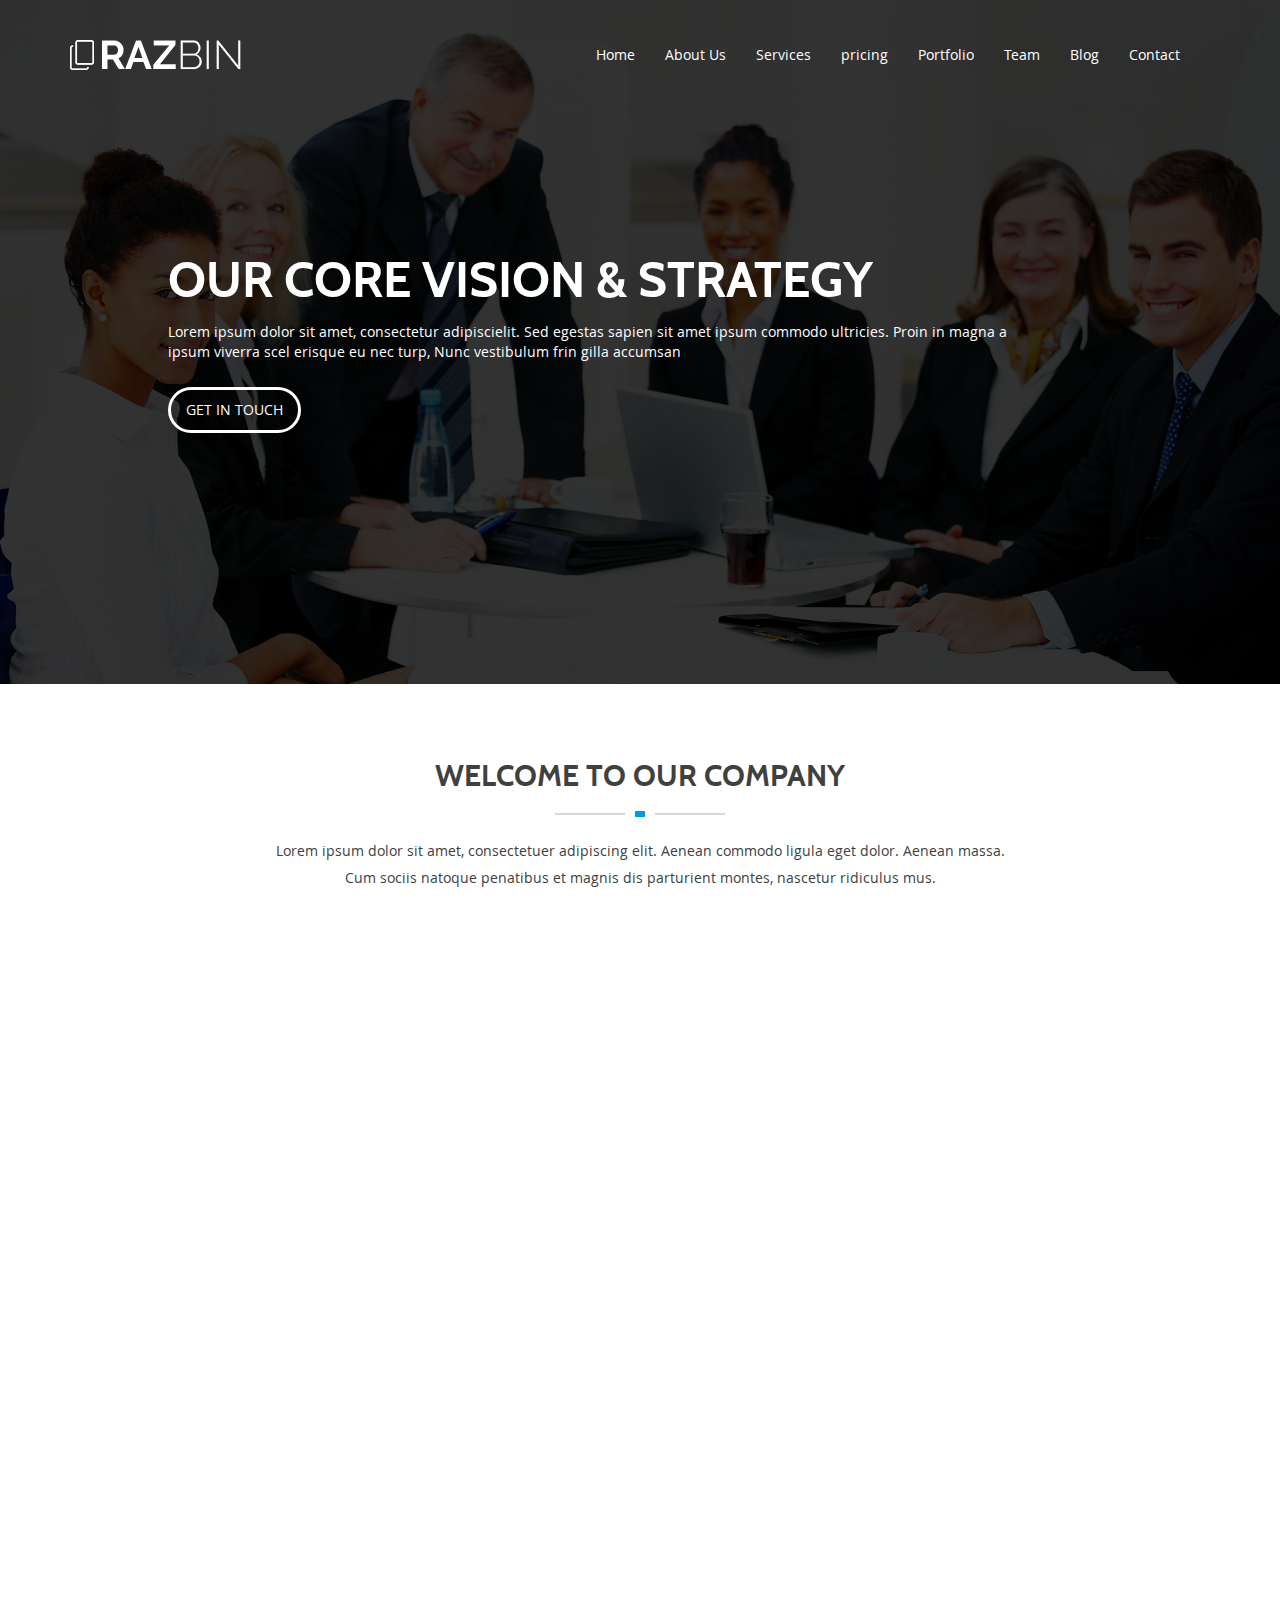
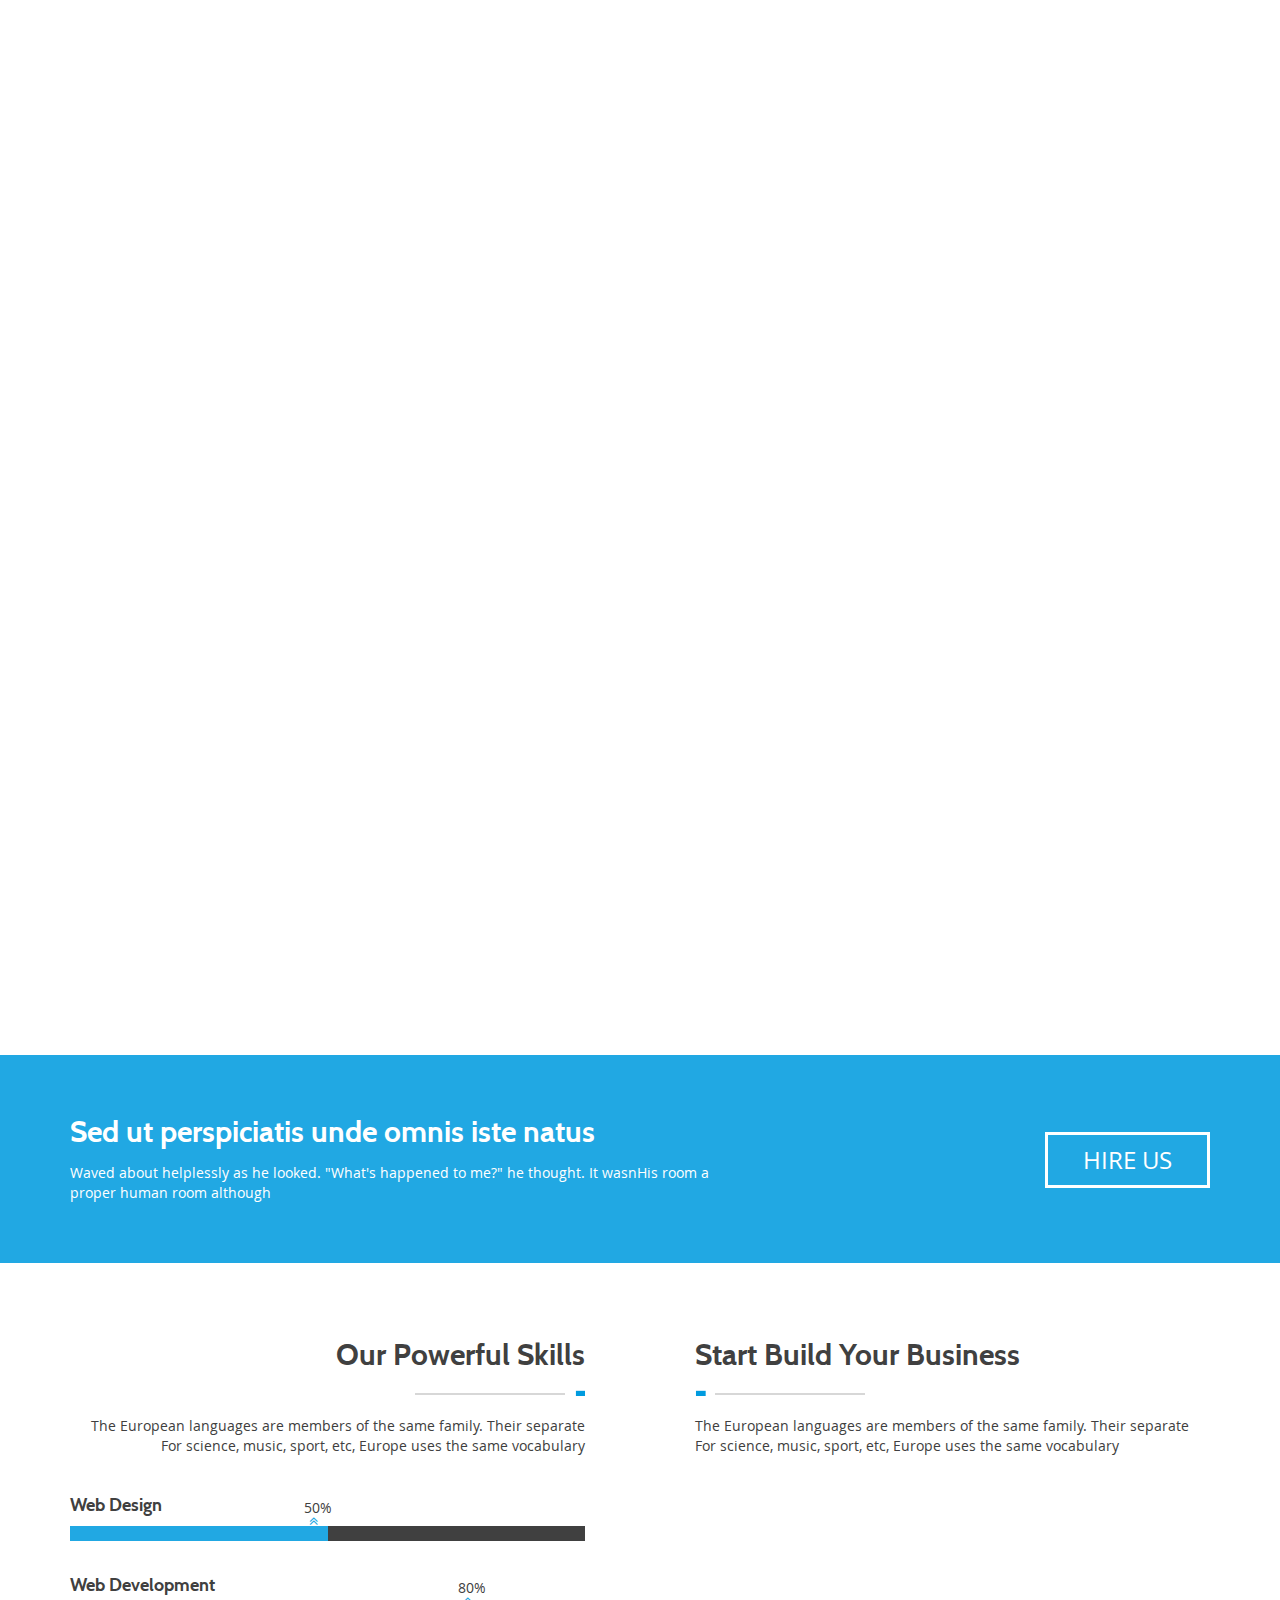
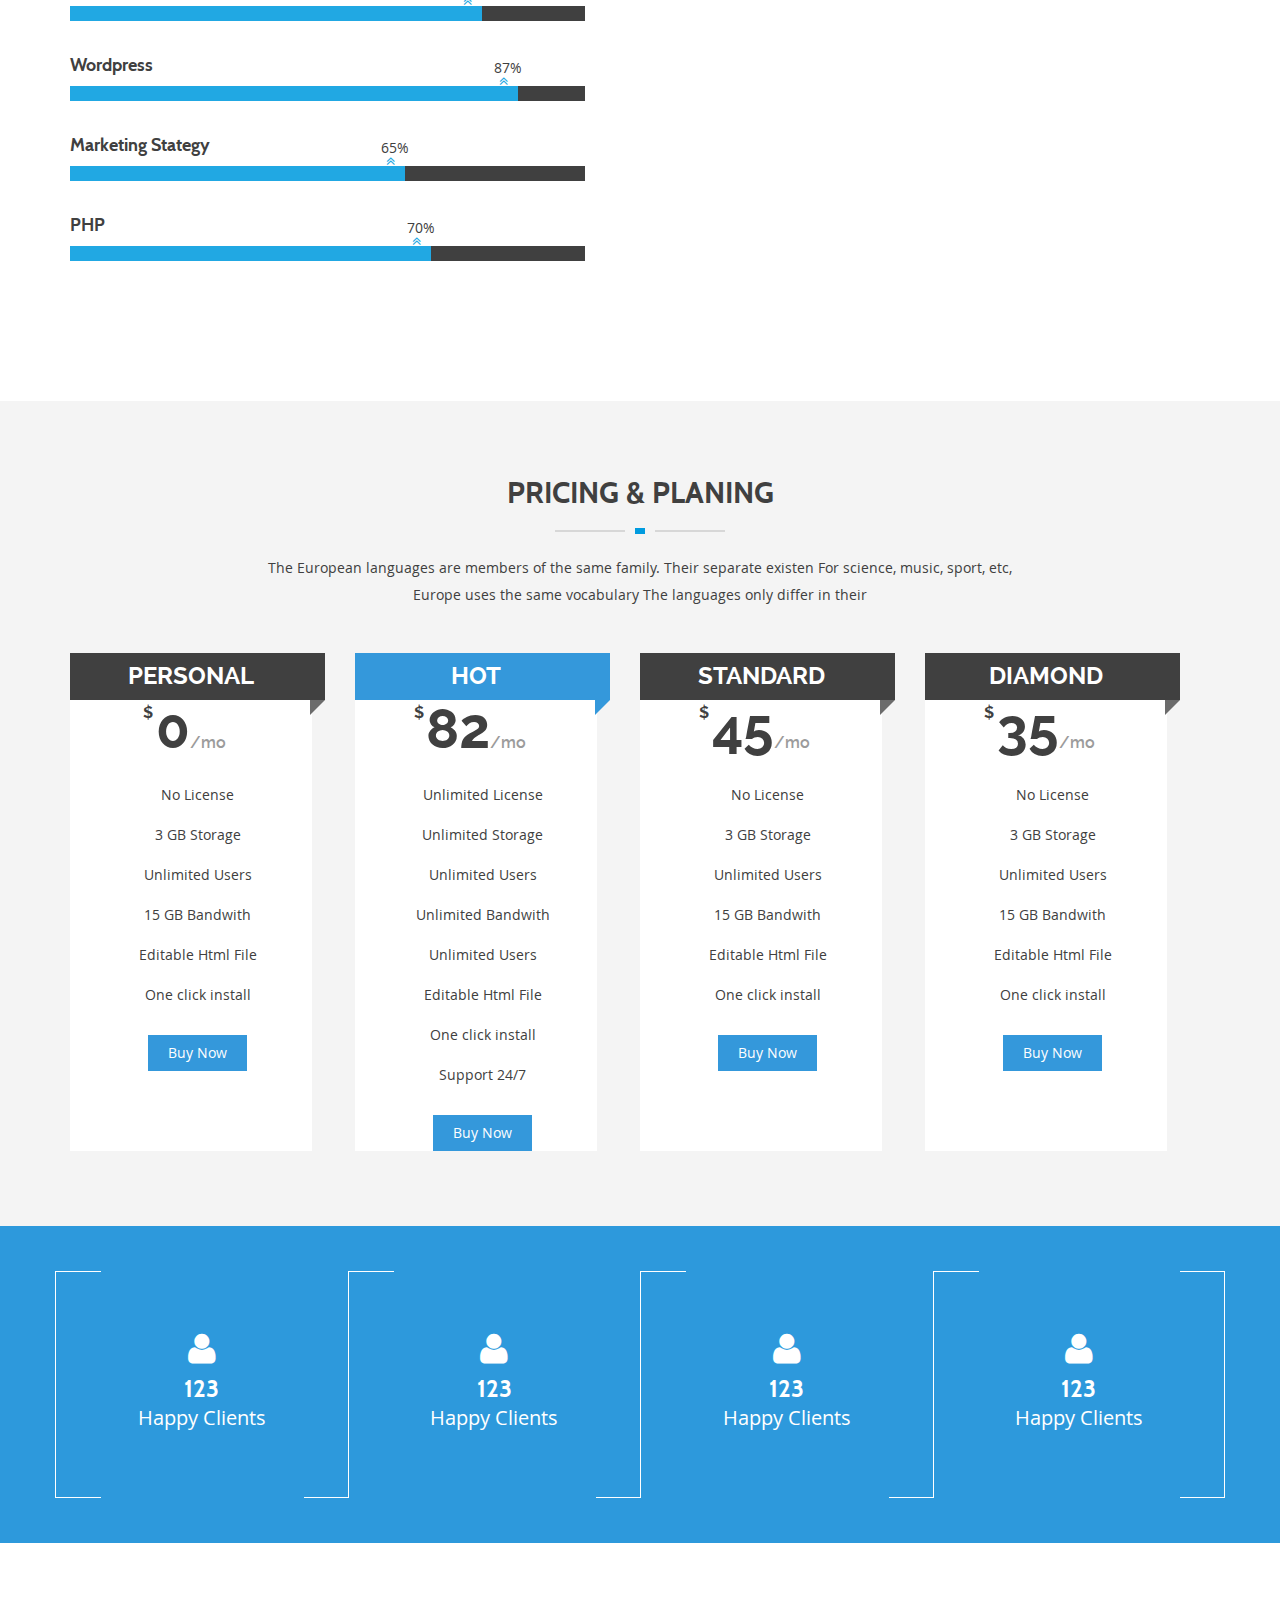
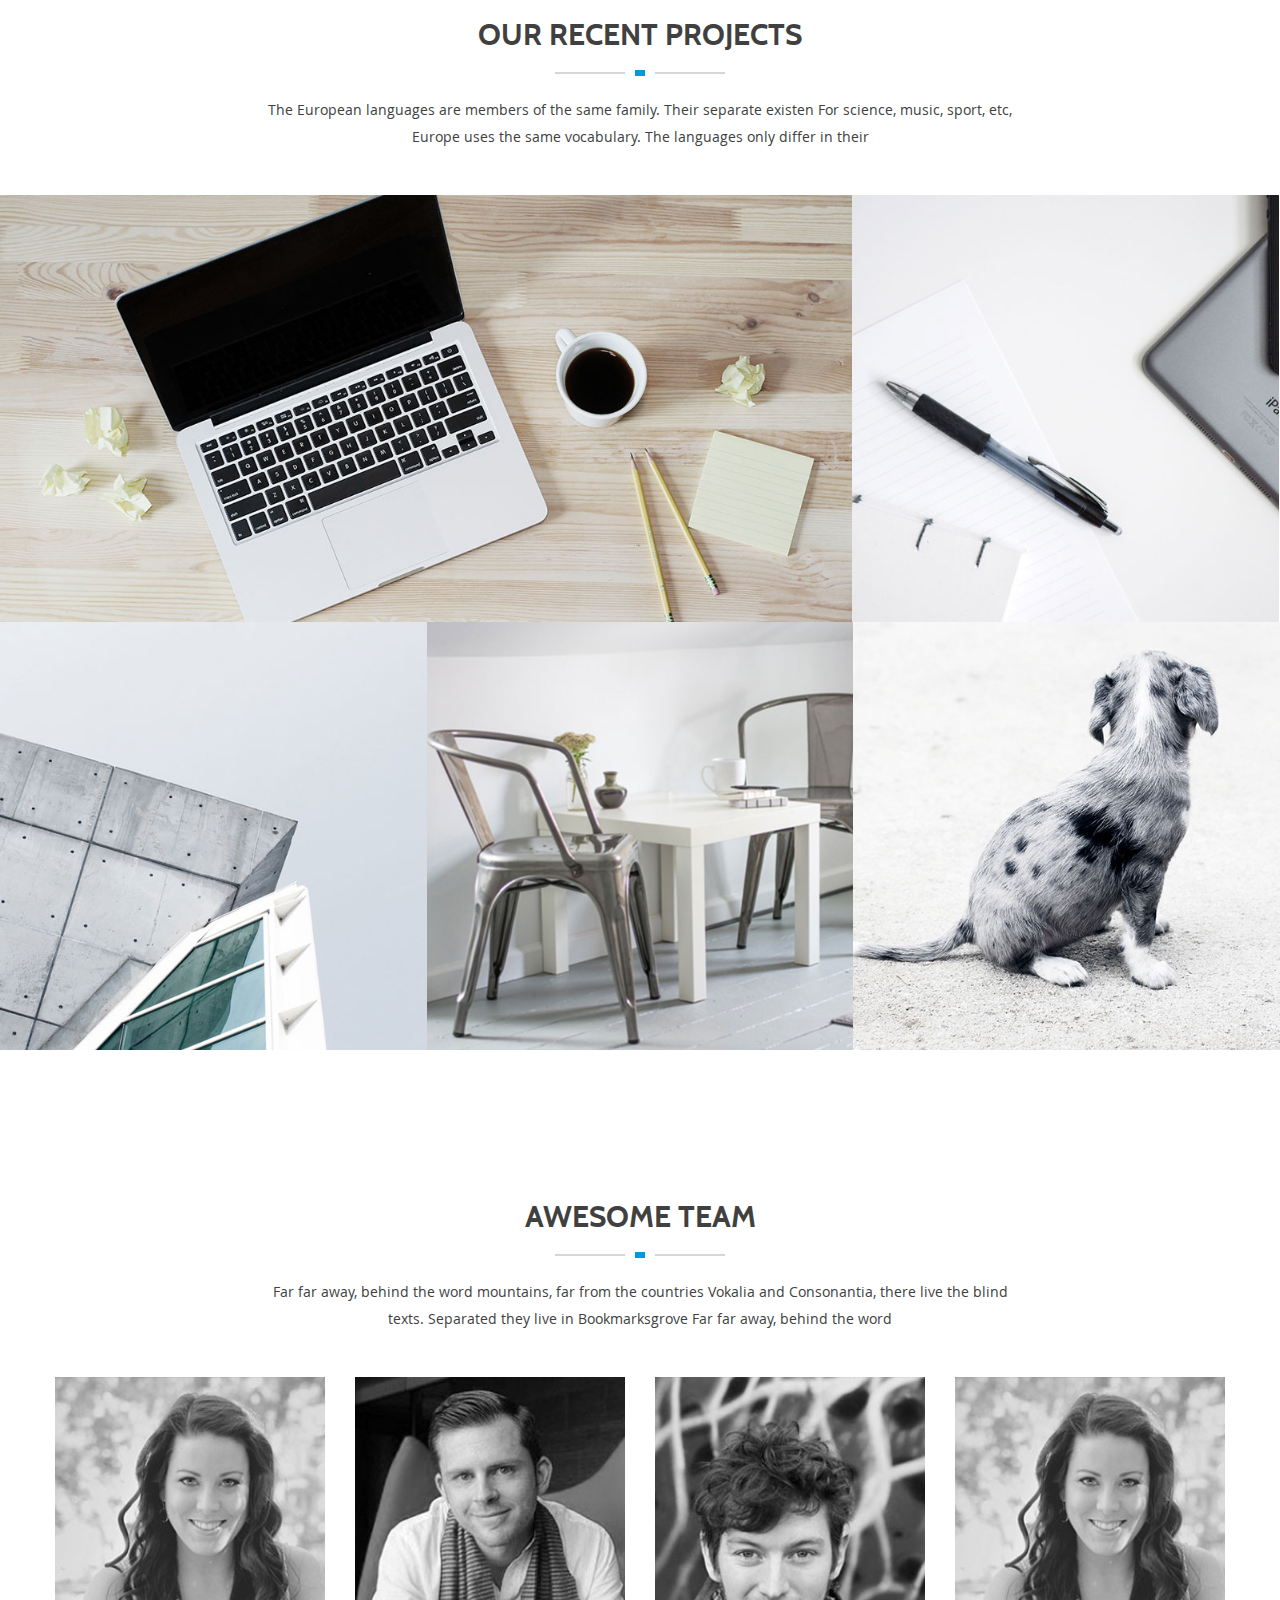
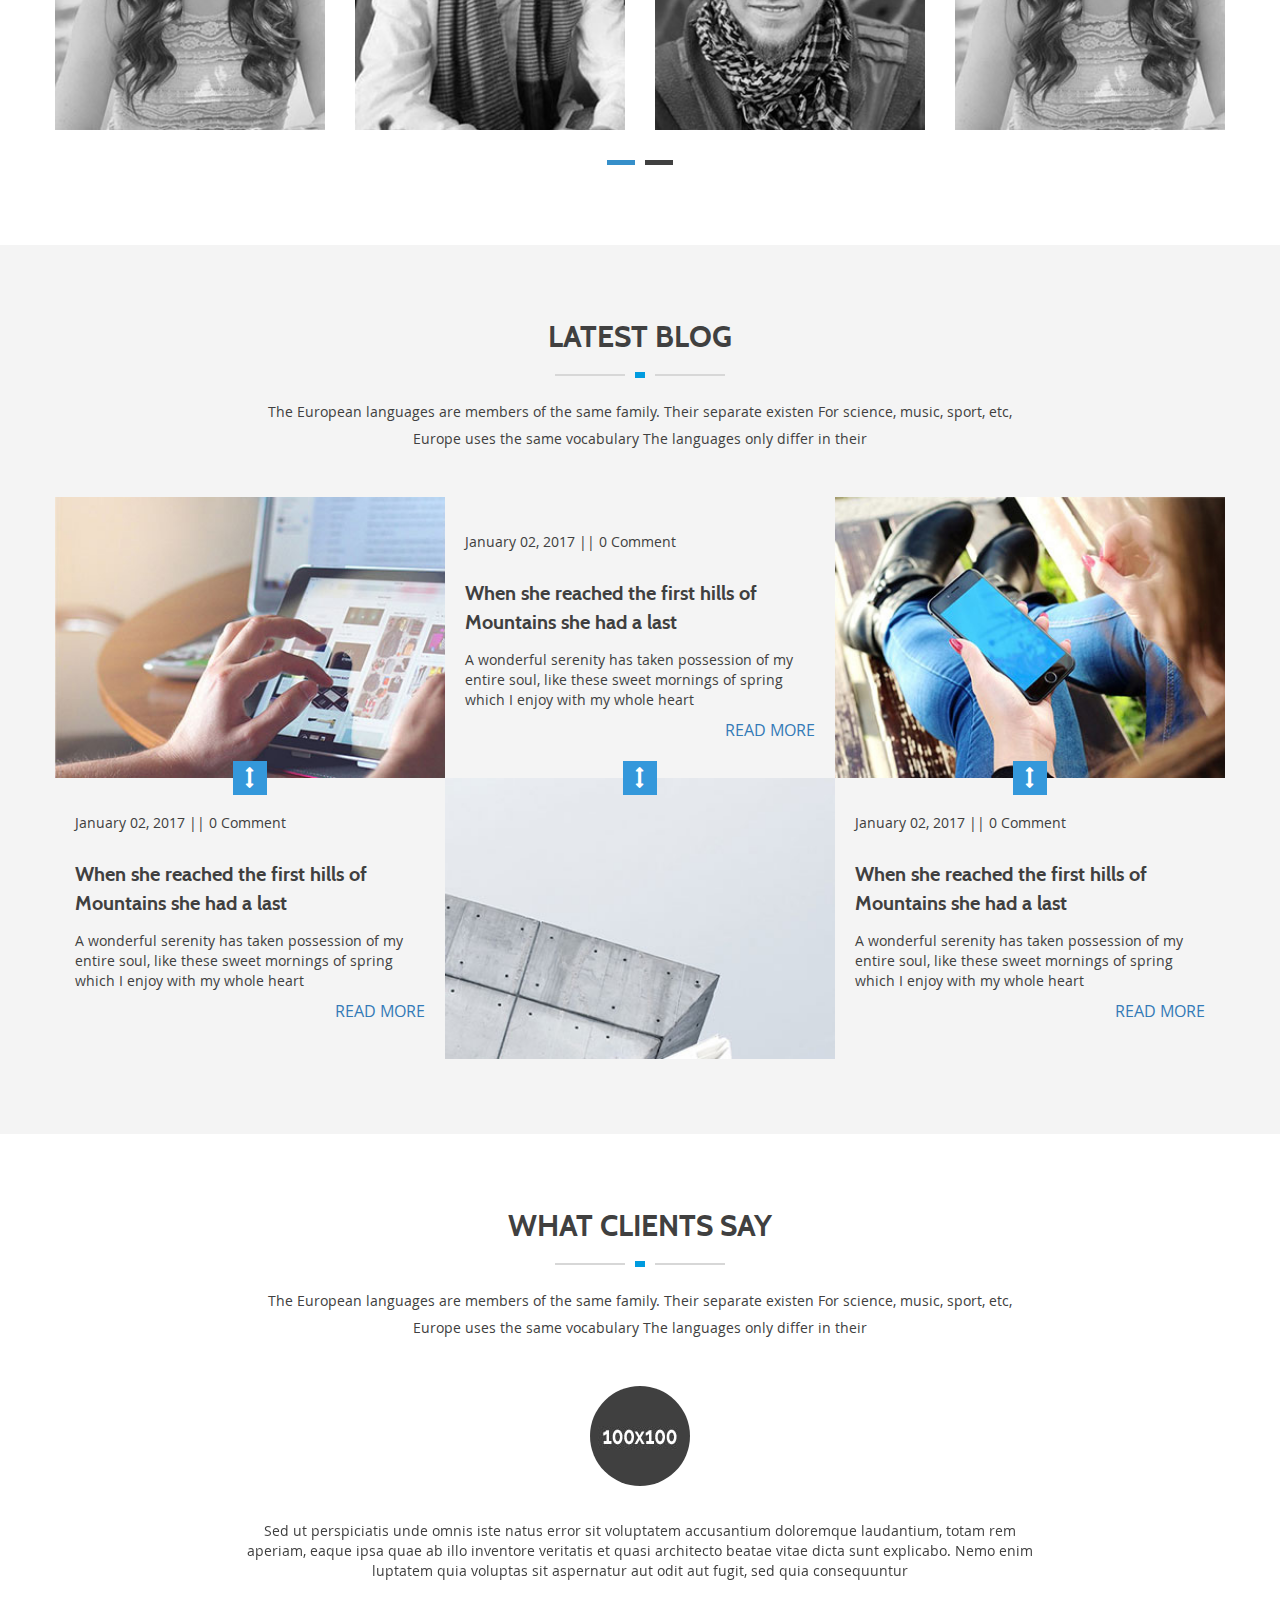
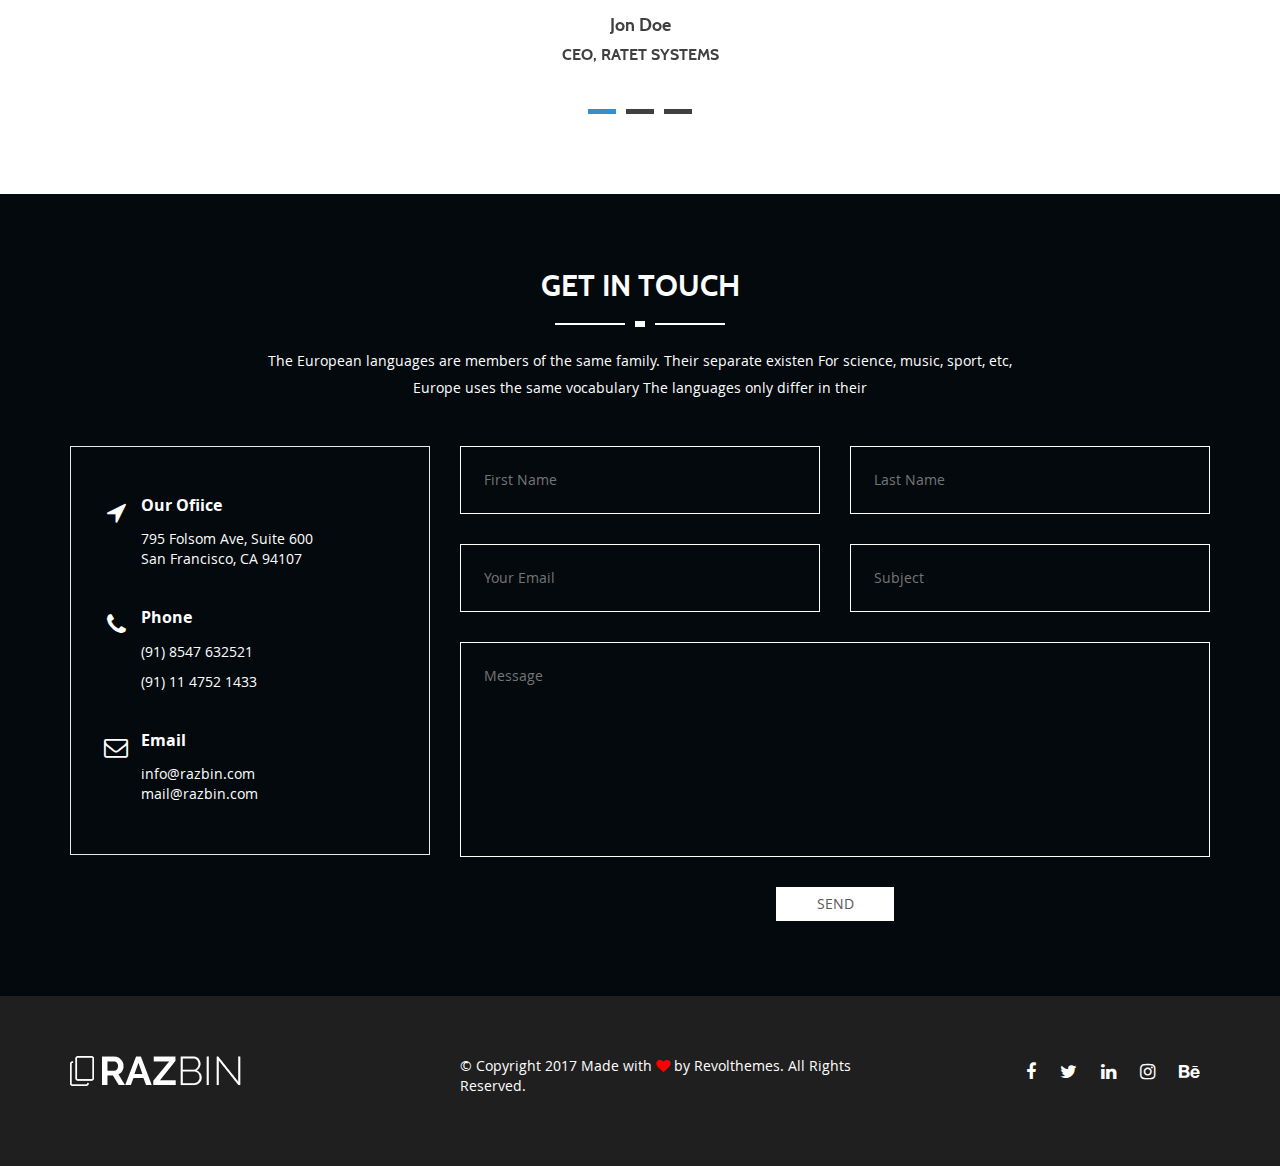
<file: index.html>
<!DOCTYPE HTML>
<html lang="en-US">
<head>
	<meta charset="UTF-8">
	<meta http-equiv="X-UA-Compatible" content="IE=edge">
	<meta name="viewport" content="width=device-width, initial-scale=1">
	<title>Raznin | A Html Theme.</title>
	<link rel="stylesheet" type="text/css" href="css/bootstrap.min.css" media="all" />
	<link rel="stylesheet" type="text/css" href="css/owl.carousel.css" media="all" />
	<link rel="stylesheet" type="text/css" href="css/font-awesome.min.css" media="all" />
	<link rel="stylesheet" type="text/css" href="css/animate.min.css" media="all" />
	<link rel="stylesheet" type="text/css" href="fonts/fonts.css" media="all" />
	<link rel="stylesheet" type="text/css" href="style.css" media="all" />
	<link rel="stylesheet" type="text/css" href="css/responsive.css" media="all" />
	
    <!--[if lt IE 9]>
      <script src="https://oss.maxcdn.com/html5shiv/3.7.2/html5shiv.min.js"></script>
      <script src="https://oss.maxcdn.com/respond/1.4.2/respond.min.js"></script>
    <![endif]-->
</head>
<body>
	<header class="headerArea">
		<div class="container">
			<div class="row">
				<div class="col-md-3">
					<div class="logo" id="logo">
						<a href="index.html"><img src="img/logo.png" alt="" /></a>
					</div>
				</div>
				<div class="col-md-9">
					<div class="mainmenu">
						<button type="button" class="navbar-toggle" data-toggle="collapse" data-target=".navbar-collapse">
							<span class="sr-only">Toggle navigation</span>
							<span class="icon-bar"></span>
							<span class="icon-bar"></span>
							<span class="icon-bar"></span>
						</button>
						<div class="navbar-collapse collapse">
							<ul class="nav navbar-nav">
								<li class="active"><a href="#home">Home</a></li>
								<li><a href="#about">About Us</a></li>
								<li><a href="#services">Services</a></li>
								<li><a href="#pricing">pricing</a></li>
								<li><a href="#portfolios">Portfolio</a></li>
								<li><a href="#our-team">Team</a></li>
								<li><a href="blog.html">Blog</a></li>
								<li><a href="#contact">Contact</a></li>
							</ul>
						</div>  
					</div>
				</div>
			</div>
		</div>
	</header> <!-- /end header -->
	
	<section class="sliderArea" id="home">
		<div class="sliderList">
			<div class="singleSlide slideBG" style="background-image:url(img/slide.jpg)">
				<div class="container">
					<div class="row">
						<div class="col-md-9 col-md-offset-1 wow fadeInRight">
							<div class="slideText">
								<div class="slideText-table-cell">
									<h2>Our Core Vision & Strategy</h2>
									<p>Lorem ipsum dolor sit amet, consectetur adipiscielit. Sed egestas sapien sit amet ipsum commodo ultricies. Proin in magna a ipsum viverra scel erisque eu nec turp, Nunc vestibulum frin gilla accumsan </p>
									<a href="" class="theme-btn">Get in touch</a>
								</div>
							</div>
						</div>
					</div>
				</div>
			</div>
		</div>
	</section> <!-- /end slider area-->
	
	<section class="welCompany section-padding">
		<div class="container">
			<div class="row">
				<div class="col-md-8 col-md-offset-2">
					<div class="section-title text-center wow zoomIn">
						<h2>Welcome to our Company</h2>
						<p>Lorem ipsum dolor sit amet, consectetuer adipiscing elit. Aenean commodo ligula eget dolor. Aenean massa. Cum sociis natoque penatibus et magnis dis parturient montes, nascetur ridiculus mus. </p>
					</div>
				</div>
			</div>
			<div class="row">
				<div class="company-rule clearfix">
					<div class="col-md-4 text-center wow fadeInUp" data-wow-delay=".3s">
						<div class="singleRule">
							<div class="rIcon">
								<i class="fa fa-facebook"></i>
							</div>
							<div class="cruletext">
								<h2>Clean Design</h2>
								<p>Lorem ipsum dolor sit amet, consectetuer adipiscing elit. Aenean commodo ligula eget  massa Cum sociis natoque</p>
							</div>
						</div>
					</div>
					<div class="col-md-4 text-center wow fadeInUp" data-wow-delay=".5s">
						<div class="singleRule">
							<div class="rIcon">
								<i class="fa fa-facebook"></i>
							</div>
							<div class="cruletext">
								<h2>Clean Design</h2>
								<p>Lorem ipsum dolor sit amet, consectetuer adipiscing elit. Aenean commodo ligula eget  massa Cum sociis natoque</p>
							</div>
						</div>
					</div>
					<div class="col-md-4 text-center wow fadeInUp" data-wow-delay=".7s">
						<div class="singleRule">
							<div class="rIcon">
								<i class="fa fa-facebook"></i>
							</div>
							<div class="cruletext">
								<h2>Clean Design</h2>
								<p>Lorem ipsum dolor sit amet, consectetuer adipiscing elit. Aenean commodo ligula eget  massa Cum sociis natoque</p>
							</div>
						</div>
					</div>
				</div>
			</div>
		</div>
	</section> <!-- /end welcompany area-->
	
	<section class="aboutUs_area section-padding" id="about">
		<div class="container">
			<div class="row">
				<div class="col-md-8 col-md-offset-2">
					<div class="section-title text-center wow zoomIn">
						<h2>Some Words About Us</h2>
						<p>Lorem ipsum dolor sit amet, consectetuer adipiscing elit. Aenean commodo ligula eget dolor. Aenean massa. Cum sociis natoque penatibus et magnis dis parturient montes, nascetur ridiculus mus. </p>
					</div>
				</div>
			</div>		
			<div class="row">
				<div class="about-details">
					<div class="col-md-6 wow fadeInLeft">
						<div class="about_img">
							<img src="img/about-img.jpg" alt="" />
						</div>
					</div>
					<div class="col-md-6 wow fadeInRight">
						<div class="about-text">
							<p>To achieve this, it would be necessary to have uniform grammar, pronunciation and more common words. If several languages coalesce, the grammar of the resulting language is more simple and regular than that of the individual  languages. The new common language will be more simple and regular than the existing European anguages.  t will be as simple as Occidental; in fact, it will be Occidental.European anguages are members of the same family. Their separate existence is a myth. Forcience, music, sport, etc, Europe uses the same vocabulary. The languages only differ in their grammar, their pronunciation and their most.</p>
							<p>sit amet adipiscing sem neque sed ipsum. Nam quam nunc, blandit vel, luctus pulvinar, hendrerit id, lorem. Maecenas nec odio et ante tincidunt tempus. Donec vitae sapien ut libero venenatis faucibus.</p>
							<a href="" class="about-btn">Our Project</a>
						</div>
					</div>
				</div>
			</div>
		</div>
	</section> <!-- /end about us area-->
	
	<section class="servicesArea" id="services">
		<div class="container">
			<div class="row">
				<div class="col-md-8 col-md-offset-2">
					<div class="section-title text-center wow zoomIn">
						<h2>Our Awesome Services </h2>
						<p>Lorem ipsum dolor sit amet, consectetuer adipiscing elit. Aenean commodo ligula eget dolor. Aenean massa. Cum sociis natoque penatibus et magnis dis parturient montes, nascetur ridiculus mus. </p>
					</div>
				</div>
			</div>			
			<div class="row">
				<div class="services-list">
					<div class="col-md-6">
						<div class="single-service clearfix wow fadeInUp">
							<div class="sicon">
								<i class="fa fa-cogs"></i>
							</div>
							<div class="service-text">
								<h2>Brand Stategy</h2>
								<p>One morning, when Gregor Samsa woke from troubled dreams, he found himself transformed in his bed ihorrible verminHe lay on his armour consectetur</p>
							</div>
						</div>
					</div>
					<div class="col-md-6">
						<div class="single-service clearfix wow fadeInUp">
							<div class="sicon">
								<i class="fa fa-cogs"></i>
							</div>
							<div class="service-text">
								<h2>Brand Stategy</h2>
								<p>One morning, when Gregor Samsa woke from troubled dreams, he found himself transformed in his bed ihorrible verminHe lay on his armour consectetur</p>
							</div>
						</div>
					</div>
					<div class="col-md-6">
						<div class="single-service clearfix wow fadeInUp">
							<div class="sicon">
								<i class="fa fa-cogs"></i>
							</div>
							<div class="service-text">
								<h2>Brand Stategy</h2>
								<p>One morning, when Gregor Samsa woke from troubled dreams, he found himself transformed in his bed ihorrible verminHe lay on his armour consectetur</p>
							</div>
						</div>
					</div>
					<div class="col-md-6">
						<div class="single-service clearfix wow fadeInUp">
							<div class="sicon">
								<i class="fa fa-cogs"></i>
							</div>
							<div class="service-text">
								<h2>Brand Stategy</h2>
								<p>One morning, when Gregor Samsa woke from troubled dreams, he found himself transformed in his bed ihorrible verminHe lay on his armour consectetur</p>
							</div>
						</div>
					</div>
				</div>
			</div>
		</div>
	</section> <!-- /end services area -->
	
	<section class="hireUs-area">
		<div class="container">
			<div class="row">
				<div class="hireus-content">
					<div class="col-md-7">
						<h2>Sed ut perspiciatis unde omnis iste natus</h2>
						<p>Waved about helplessly as he looked. "What's happened to me?" he thought. It wasnHis room a proper human room although</p>
					</div>
					<div class="col-md-2 col-md-offset-3">
						<a href="" class="hire-btn">Hire us</a>
					</div>
				</div>
			</div>
		</div>
	</section> <!-- /end hire us -->
	
	<section class="blockArea section-padding">
		<div class="container">
			<div class="row">
				<div class="col-md-6">
					<div class="block-skill">
						<div class="blockSkill-title text-right">
							<h2>Our Powerful Skills</h2>
							<p>The European languages are members of the same family. Their separate For science, music, sport, etc, Europe uses the same vocabulary</p>
						</div>
						<div class="compSkill">
							<div id="bar1" class="barfiller">
								<h4>Web Design</h4>
								<div class="tipWrap">
									<span class="tip"></span>
								</div>
								<span class="fill" data-percentage="50"></span>
							</div>
							<div id="bar2" class="barfiller">
								<h4>Web Development</h4>
								<div class="tipWrap">
									<span class="tip"></span>
								</div>
								<span class="fill" data-percentage="80"></span>
							</div>
							<div id="bar3" class="barfiller">
								<h4>Wordpress</h4>
								<div class="tipWrap">
									<span class="tip"></span>
								</div>
								<span class="fill" data-percentage="87"></span>
							</div>
							<div id="bar4" class="barfiller">
								<h4>Marketing Stategy</h4>
								<div class="tipWrap">
									<span class="tip"></span>
								</div>
								<span class="fill" data-percentage="65"></span>
							</div>
							<div id="bar5" class="barfiller">
								<h4>PHP</h4>
								<div class="tipWrap">
									<span class="tip"></span>
								</div>
								<span class="fill" data-percentage="70"></span>
							</div>
						</div>
					</div>
				</div>
				<div class="col-md-6">
					<div class="block-business">
						<div class="blockBusiness-title">
							<h2>Start Build Your Business</h2>
							<p>The European languages are members of the same family. Their separate For science, music, sport, etc, Europe uses the same vocabulary</p>
						</div>					
					</div>
				</div>
			</div>
		</div>
	</section> <!-- /end block area -->
	
	<section class="pricing-table-area section-padding section-gray" id="pricing">
		<div class="container">
			<div class="row">
				<div class="col-md-8 col-md-offset-2">
					<div class="section-title text-center">
						<h2>Pricing & Planing</h2>
						<p>The European languages are members of the same family. Their separate existen For science, music, sport, etc, Europe uses the same vocabulary The languages only differ in their </p>
					</div>
				</div>
			</div>
			<div class="row">
				<div class="pricing-table col-md-12 clearfix">
					<div class="single-pTable">
						<div class="positionpTable">
							<div class="position">
								<h2>Personal</h2>
								<h3><span class="symbol">$</span>0<span class="sent">/mo</span></h3>
								<ul>
									<li>No License</li>
									<li>3 GB Storage</li>
									<li>Unlimited Users</li>
									<li>15 GB Bandwith</li>
									<li>Editable Html File</li>
									<li>One click install</li>
								</ul>
								<a href="" class="pricing-btn">Buy Now</a>
							</div>
						</div>
					</div>
					<div class="single-pTable special">
						<div class="positionpTable">
							<div class="position">
								<h2>HOT</h2>
								<h3><span class="symbol">$</span>82<span class="sent">/mo</span></h3>
								<ul>
									<li>Unlimited License</li>
									<li>Unlimited Storage</li>
									<li>Unlimited Users</li>
									<li>Unlimited Bandwith</li>
									<li>Unlimited Users</li>
									<li>Editable Html File</li>
									<li>One click install</li>
									<li>Support 24/7</li>
								</ul>
								<a href="" class="pricing-btn">Buy Now</a>
							</div>
						</div>
					</div>
					<div class="single-pTable">
						<div class="positionpTable">
							<div class="position">
								<h2>STANDARD</h2>
								<h3><span class="symbol">$</span>45<span class="sent">/mo</span></h3>
								<ul>
									<li>No License</li>
									<li>3 GB Storage</li>
									<li>Unlimited Users</li>
									<li>15 GB Bandwith</li>
									<li>Editable Html File</li>
									<li>One click install</li>
								</ul>
								<a href="" class="pricing-btn">Buy Now</a>
							</div>
						</div>
					</div>
					<div class="single-pTable">
						<div class="positionpTable">
							<div class="position">
								<h2>DIAMOND</h2>
								<h3><span class="symbol">$</span>35<span class="sent">/mo</span></h3>
								<ul>
									<li>No License</li>
									<li>3 GB Storage</li>
									<li>Unlimited Users</li>
									<li>15 GB Bandwith</li>
									<li>Editable Html File</li>
									<li>One click install</li>
								</ul>
								<a href="" class="pricing-btn">Buy Now</a>
							</div>
						</div>
					</div>
				</div>
			</div>
		</div>
	</section> <!-- /end pricing table area-->
	
	<section class="funFacts-area">
		<div class="container">
			<div class="row">
				<div class="funFact">
					<div class="col-md-3 text-center">
						<div class="single-fact">
							<i class="fa fa-user"></i>
							<h3>123</h3>
							<p>Happy Clients</p>
						</div>
					</div>
					<div class="col-md-3 text-center">
						<div class="single-fact">
							<i class="fa fa-user"></i>
							<h3>123</h3>
							<p>Happy Clients</p>
						</div>
					</div>
					<div class="col-md-3 text-center">
						<div class="single-fact">
							<i class="fa fa-user"></i>
							<h3>123</h3>
							<p>Happy Clients</p>
						</div>
					</div>
					<div class="col-md-3 text-center">
						<div class="single-fact">
							<i class="fa fa-user"></i>
							<h3>123</h3>
							<p>Happy Clients</p>
						</div>
					</div>
				</div>
			</div>
		</div>
	</section> <!-- /end fun facts area-->
	
	<section class="portfolio-area section-padding" id="portfolios">
		<div class="container">
			<div class="row">
				<div class="col-md-8 col-md-offset-2">
					<div class="section-title text-center">
						<h2>Our Recent Projects </h2>
						<p>The European languages are members of the same family. Their separate existen For science, music, sport, etc, Europe uses the same vocabulary. The languages only differ in their </p>
					</div>
				</div>
			</div>
		</div>
		<div class="portfolio-list clearfix">
			<div class="single-portfolio big-img">
				<img src="img/img1.jpg" alt="" />
			</div>
			<div class="single-portfolio">
				<img src="img/img3.jpg" alt="" />
			</div>
			<div class="single-portfolio">
				<img src="img/img4.jpg" alt="" />
			</div>
			<div class="single-portfolio">
				<img src="img/img5.jpg" alt="" />
			</div>
			<div class="single-portfolio">
				<img src="img/img2.jpg" alt="" />
			</div>
		</div>
	</section> <!-- /end portfolio area-->
	
	<section class="awesome-team section-padding" id="our-team">
		<div class="container">
			<div class="row">
				<div class="col-md-8 col-md-offset-2">
					<div class="section-title text-center">
						<h2>AWESOME TEAM</h2>
						<p>Far far away, behind the word mountains, far from the countries Vokalia and Consonantia, there live the blind texts. Separated they live in Bookmarksgrove Far far away, behind the word</p>
					</div>
				</div>
			</div>
			<div class="row">
				<div class="aweTeam-list">
						<div class="membar">
							<img src="img/author-1.jpg" alt="" />
							<div class="membar-info">
								<h2>Towkir ahmed bappy</h2>
								<p>Ux Designer</p>
								<a href=""><i class="fa fa-facebook"></i></a>
								<a href=""><i class="fa fa-twitter"></i></a>
								<a href=""><i class="fa fa-behance"></i></a>
								<a href=""><i class="fa fa-linkedin"></i></a>
								<a href=""><i class="fa fa-dribbble"></i></a>
							</div>
						</div>
						<div class="membar">
							<img src="img/author-2.jpg" alt="" />
							<div class="membar-info">
								<h2>Towkir ahmed bappy</h2>
								<p>Ux Designer</p>
								<a href=""><i class="fa fa-facebook"></i></a>
								<a href=""><i class="fa fa-twitter"></i></a>
								<a href=""><i class="fa fa-behance"></i></a>
								<a href=""><i class="fa fa-linkedin"></i></a>
								<a href=""><i class="fa fa-dribbble"></i></a>
							</div>
						</div>
						<div class="membar">
							<img src="img/author-3.jpg" alt="" />
							<div class="membar-info">
								<h2>Towkir ahmed bappy</h2>
								<p>Ux Designer</p>
								<a href=""><i class="fa fa-facebook"></i></a>
								<a href=""><i class="fa fa-twitter"></i></a>
								<a href=""><i class="fa fa-behance"></i></a>
								<a href=""><i class="fa fa-linkedin"></i></a>
								<a href=""><i class="fa fa-dribbble"></i></a>
							</div>
						</div>
						<div class="membar">
							<img src="img/author-1.jpg" alt="" />
							<div class="membar-info">
								<h2>Towkir ahmed bappy</h2>
								<p>Ux Designer</p>
								<a href=""><i class="fa fa-facebook"></i></a>
								<a href=""><i class="fa fa-twitter"></i></a>
								<a href=""><i class="fa fa-behance"></i></a>
								<a href=""><i class="fa fa-linkedin"></i></a>
								<a href=""><i class="fa fa-dribbble"></i></a>
							</div>
						</div>
						<div class="membar">
							<img src="img/author-2.jpg" alt="" />
							<div class="membar-info">
								<h2>Towkir ahmed bappy</h2>
								<p>Ux Designer</p>
								<a href=""><i class="fa fa-facebook"></i></a>
								<a href=""><i class="fa fa-twitter"></i></a>
								<a href=""><i class="fa fa-behance"></i></a>
								<a href=""><i class="fa fa-linkedin"></i></a>
								<a href=""><i class="fa fa-dribbble"></i></a>
							</div>
						</div>
						<div class="membar">
							<img src="img/author-3.jpg" alt="" />
							<div class="membar-info">
								<h2>Towkir ahmed bappy</h2>
								<p>Ux Designer</p>
								<a href=""><i class="fa fa-facebook"></i></a>
								<a href=""><i class="fa fa-twitter"></i></a>
								<a href=""><i class="fa fa-behance"></i></a>
								<a href=""><i class="fa fa-linkedin"></i></a>
								<a href=""><i class="fa fa-dribbble"></i></a>
							</div>
						</div>
				</div>
			</div>
		</div>
	</section> <!-- /end awesome area -->
	
	<section class="latest-blog-area section-padding section-gray">
		<div class="container">
			<div class="row">
				<div class="col-md-8 col-md-offset-2">
					<div class="section-title text-center">
						<h2>LATEST BLOG</h2>
						<p>The European languages are members of the same family. Their separate existen For science, music, sport, etc, Europe uses the same vocabulary The languages only differ in their </p>
					</div>
				</div>
			</div>		
			<div class="row">
				<div class="latest-blog">
					<div class="single-lBlog">
						<img src="img/thumb.jpg" alt="" />
						<div class="blog-text">
							<p class="meta"><span class="date">January 02, 2017 || 0 Comment</span></p>
							<h2><a href="">When she reached the first hills of Mountains she had a last</a></h2>
							<p>A wonderful serenity has taken possession of my entire soul, like these sweet mornings of spring which I enjoy with my whole heart</p>
							<a href="">Read More</a>
						</div>
					</div>
					<div class="single-lBlog">
						<div class="blog-text">
							<p class="meta"><span class="date">January 02, 2017 || 0 Comment</span></p>
							<h2><a href="">When she reached the first hills of Mountains she had a last</a></h2>
							<p>A wonderful serenity has taken possession of my entire soul, like these sweet mornings of spring which I enjoy with my whole heart</p>
							<a href="">Read More</a>
						</div>
						<img src="img/thumb2.jpg" alt="" />
					</div>
					<div class="single-lBlog">
						<img src="img/thumb3.jpg" alt="" />
						<div class="blog-text">
							<p class="meta"><span class="date">January 02, 2017 || 0 Comment</span></p>
							<h2><a href="">When she reached the first hills of Mountains she had a last</a></h2>
							<p>A wonderful serenity has taken possession of my entire soul, like these sweet mornings of spring which I enjoy with my whole heart</p>
							<a href="">Read More</a>
						</div>
					</div>
				</div>
			</div>
		</div>
	</section> <!-- /end latest blog area -->
	
	<section class="clients-say-area section-padding">
		<div class="container">
			<div class="row">
				<div class="col-md-8 col-md-offset-2">
					<div class="section-title text-center">
						<h2>What Clients Say</h2>
						<p>The European languages are members of the same family. Their separate existen For science, music, sport, etc, Europe uses the same vocabulary The languages only differ in their </p>
					</div>
				</div>
			</div>		
			<div class="row">
				<div class="clients-say text-center">
					<div class="clientSay">
						<img src="img/client.jpg" alt="" />
						<p>Sed ut perspiciatis unde omnis iste natus error sit voluptatem accusantium doloremque laudantium, totam rem aperiam, eaque ipsa quae ab illo inventore veritatis et quasi architecto beatae vitae dicta sunt explicabo. Nemo enim luptatem quia voluptas sit aspernatur aut odit aut fugit, sed quia consequuntur</p>
						<h2>Jon Doe</h2>
						<h4>CEO, RATET SYSTEMS</h4>
					</div>
					<div class="clientSay">
						<img src="img/client.jpg" alt="" />
						<p>Sed ut perspiciatis unde omnis iste natus error sit voluptatem accusantium doloremque laudantium, totam rem aperiam, eaque ipsa quae ab illo inventore veritatis et quasi architecto beatae vitae dicta sunt explicabo. Nemo enim luptatem quia voluptas sit aspernatur aut odit aut fugit, sed quia consequuntur</p>
						<h2>Jon Doe</h2>
						<h4>CEO, RATET SYSTEMS</h4>
					</div>
					<div class="clientSay">
						<img src="img/client.jpg" alt="" />
						<p>Sed ut perspiciatis unde omnis iste natus error sit voluptatem accusantium doloremque laudantium, totam rem aperiam, eaque ipsa quae ab illo inventore veritatis et quasi architecto beatae vitae dicta sunt explicabo. Nemo enim luptatem quia voluptas sit aspernatur aut odit aut fugit, sed quia consequuntur</p>
						<h2>Jon Doe</h2>
						<h4>CEO, RATET SYSTEMS</h4>
					</div>
				</div>
			</div>
		</div>
	</section> <!-- /end clients say area-->
	
	<section class="getInTouch-area section-padding"  id="contact">
		<div class="container">
			<div class="row">
				<div class="col-md-8 col-md-offset-2">
					<div class="section-title text-center">
						<h2>Get in touch</h2>
						<p>The European languages are members of the same family. Their separate existen For science, music, sport, etc, Europe uses the same vocabulary The languages only differ in their </p>
					</div>
				</div>
			</div>			
			<div class="row">
				<div class="col-md-4">
					<div class="contact-info">
						<div class="single-info clearfix">
							<i class="fa fa-location-arrow"></i>
							<div class="info-text">
								<h3>Our Ofiice</h3>
								<p>795 Folsom Ave, Suite 600</br>
								San Francisco, CA 94107</p>
							</div>
						</div>
						<div class="single-info clearfix">
							<i class="fa fa-phone"></i>
							<div class="info-text">
								<h3>Phone</h3>
								<p>(91) 8547 632521</p>
								<p>(91) 11 4752 1433</p>
							</div>
						</div>
						<div class="single-info clearfix">
							<i class="fa fa-envelope-o"></i>
							<div class="info-text">
								<h3>Email</h3>
								<a href="">info@razbin.com</a>
								<a href="">mail@razbin.com</a>
							</div>
						</div>
					</div>
				</div>
				<div class="col-md-8">
					<div class="contact-form">
						<form action="index.html">
							<div class="row">
								<div class="col-md-6">
									<input type="text" placeholder="First Name"/>
								</div>
								<div class="col-md-6">
									<input type="text" placeholder="Last Name"/>
								</div>
							</div>
							<div class="row">
								<div class="col-md-6">
									<input type="email" placeholder="Your Email"/>
								</div>
								<div class="col-md-6">
									<input type="text" placeholder="Subject"/>
								</div>
							</div>
							<textarea placeholder="Message"></textarea>
							<input type="submit" value="Send" />
						</form>
					</div>
				</div>
			</div>
		</div>
	</section> <!-- /end get in touch-->
	
	<footer class="footer-area">
		<div class="container">
			<div class="row">
				<div class="col-md-4">
					<a href=""><img src="img/logo.png" alt="" /></a>
				</div>
				<div class="col-md-5">
					<p>&copy; Copyright 2017 Made with  <i class="fa fa-heart"></i>  by Revolthemes. All Rights Reserved.</p>
				</div>
				<div class="col-md-3">
					<div class="social-list">
						<a href=""><div class="fa fa-facebook"></div></a>
						<a href=""><div class="fa fa-twitter"></div></a>
						<a href=""><div class="fa fa-linkedin"></div></a>
						<a href=""><div class="fa fa-instagram"></div></a>
						<a href=""><div class="fa fa-behance"></div></a>
					</div>
				</div>
			</div>
		</div>
	</footer> <!-- /end footer -->
	
	<script type="text/javascript" src="js/jquery-1.12.4.min.js"></script>
	<script type="text/javascript" src="js/bootstrap.min.js"></script>
	<script type="text/javascript" src="js/owl.carousel.min.js"></script>
	<script type="text/javascript" src="js/masonry.pkgd.min.js"></script>
	<script type="text/javascript" src="js/wow.min.js"></script>
	<script type="text/javascript" src="js/jquery.sticky.js"></script>
	<script type="text/javascript" src="js/jquery.scrolly.js"></script>
	<script type="text/javascript" src="js/jquery.easing.1.3.min.js"></script>
	<script type="text/javascript" src="js/jquery.barfiller.js"></script>
	<script type="text/javascript" src="js/numscroller-1.0.js"></script>
	<script type="text/javascript" src="js/main.js"></script>
	<script type="text/javascript">new WOW().init();</script>

</body>
</html>
</file>
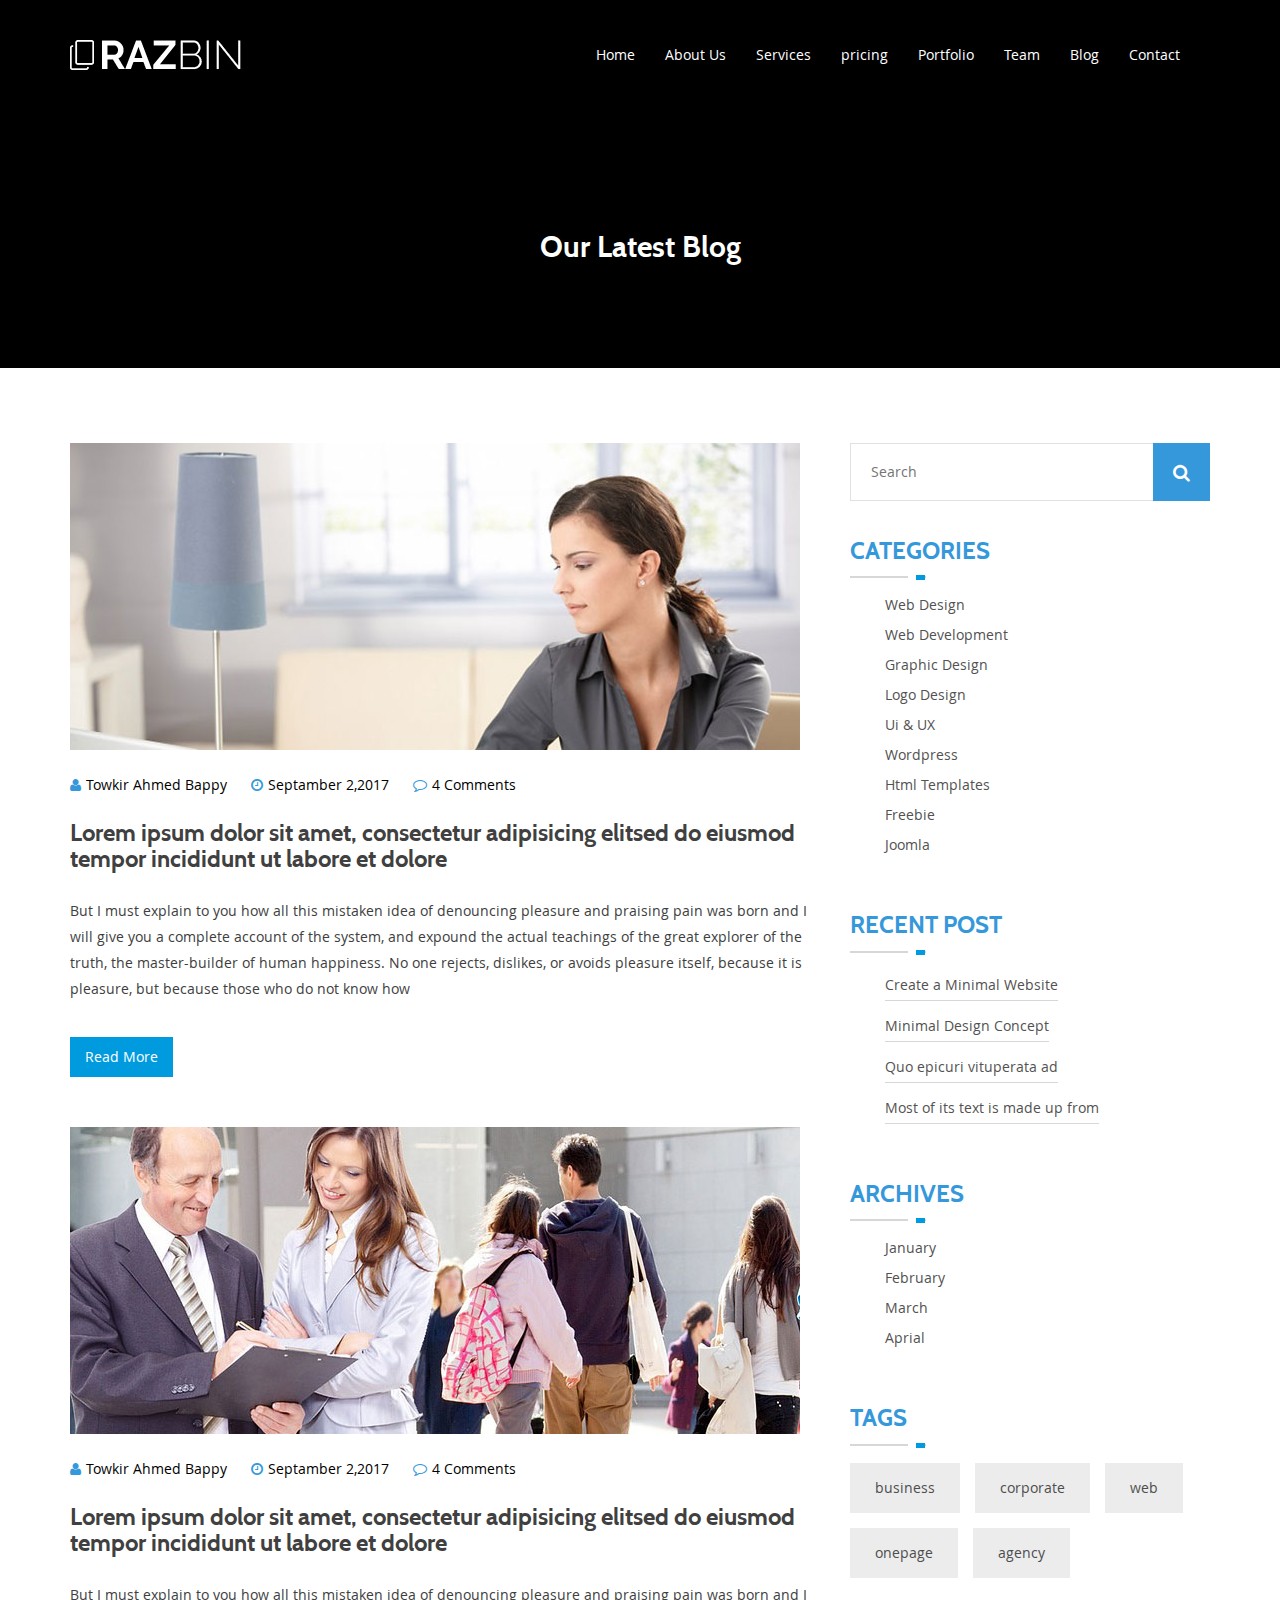
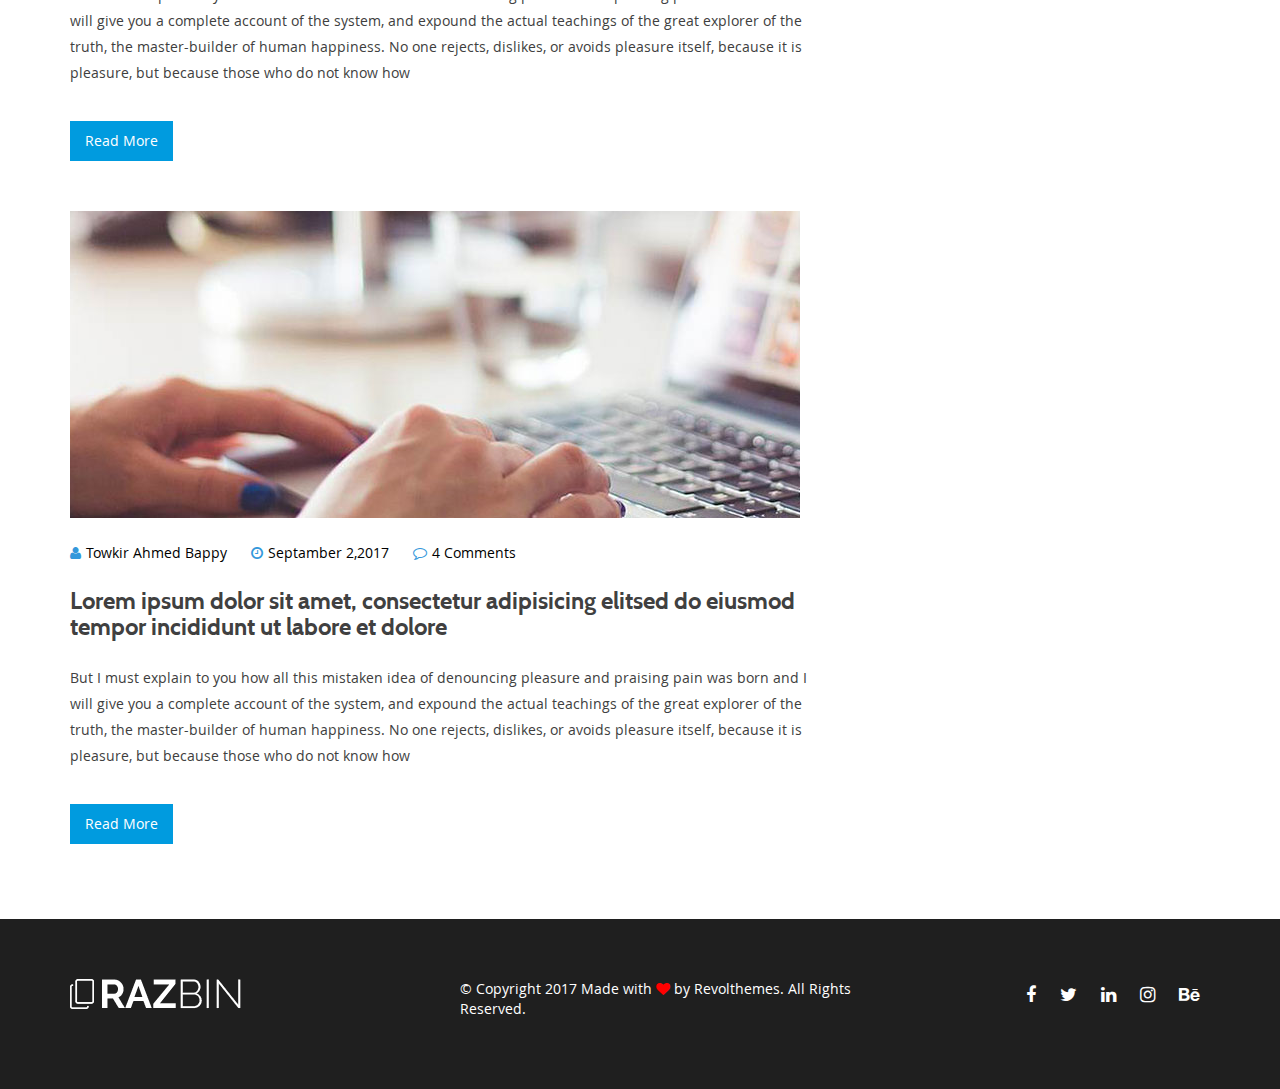
<file: blog.html>
<!DOCTYPE HTML>
<html lang="en-US">
<head>
	<meta charset="UTF-8">
	<meta http-equiv="X-UA-Compatible" content="IE=edge">
	<meta name="viewport" content="width=device-width, initial-scale=1">
	<title>Raznin | A Html Theme.</title>
	<link rel="stylesheet" type="text/css" href="css/bootstrap.min.css" media="all" />
	<link rel="stylesheet" type="text/css" href="css/owl.carousel.css" media="all" />
	<link rel="stylesheet" type="text/css" href="css/font-awesome.min.css" media="all" />
	<link rel="stylesheet" type="text/css" href="css/animate.min.css" media="all" />
	<link rel="stylesheet" type="text/css" href="fonts/fonts.css" media="all" />
	<link rel="stylesheet" type="text/css" href="style.css" media="all" />
	<link rel="stylesheet" type="text/css" href="css/responsive.css" media="all" />
	
    <!--[if lt IE 9]>
      <script src="https://oss.maxcdn.com/html5shiv/3.7.2/html5shiv.min.js"></script>
      <script src="https://oss.maxcdn.com/respond/1.4.2/respond.min.js"></script>
    <![endif]-->
</head>
<body>
	<header class="headerArea">
		<div class="container">
			<div class="row">
				<div class="col-md-3">
					<div class="logo" id="logo">
						<a href="index.html"><img src="img/logo.png" alt="" /></a>
					</div>
				</div>
				<div class="col-md-9">
					<div class="mainmenu">
						<button type="button" class="navbar-toggle" data-toggle="collapse" data-target=".navbar-collapse">
							<span class="sr-only">Toggle navigation</span>
							<span class="icon-bar"></span>
							<span class="icon-bar"></span>
							<span class="icon-bar"></span>
						</button>
						<div class="navbar-collapse collapse">
							<ul class="nav navbar-nav">
								<li class="active"><a href="#slider">Home</a></li>
								<li><a href="#about">About Us</a></li>
								<li><a href="#featured-articles">Services</a></li>
								<li><a href="#our-clients">pricing</a></li>
								<li><a href="#portfolios">Portfolio</a></li>
								<li><a href="#our-team">Team</a></li>
								<li><a href="blog.html">Blog</a></li>
								<li><a href="#footer">Contact</a></li>
							</ul>
						</div>  
					</div>
				</div>
			</div>
		</div>
	</header> <!-- /end header -->
	
	<section class="pageTitle-area">
		<div class="container">
			<div class="row">
				<div class="col-md-12 text-center">
					<div class="pageTitle">
						<h2>Our Latest Blog</h2>
					</div>
				</div>
			</div>
		</div>
	</section> <!-- /end pateTitle area -->
	
	<section class="blog-content-area section-padding">
		<div class="container">
			<div class="row">
				<div class="col-md-8">
					<div class="single-blog">
						<div class="blog-img">
							<img src="img/blog-img.jpg" alt="" />
						</div>
						<div class="meta">
							<a href="" class="admin"><i class="fa fa-user"></i>Towkir Ahmed Bappy</a>
							<a href="" class="blog-date"><i class="fa fa-clock-o"></i>Septamber 2,2017</a>
							<a href="" class="blog-comment"><i class="fa fa-comment-o"></i>4 Comments</a>
						</div>
						<h2>Lorem ipsum dolor sit amet, consectetur adipisicing elitsed do eiusmod tempor incididunt ut labore et dolore</h2>
						<p>But I must explain to you how all this mistaken idea of denouncing pleasure and praising pain was born and I will give you a complete account of the system, and expound the actual teachings of the great explorer of the truth, the master-builder of human happiness. No one rejects, dislikes, or avoids pleasure itself, because it is pleasure, but because those who do not know how</p>
						<a href="" class="read-more-btn">Read More</a>
					</div> <!-- /end single blog -->
					
					<div class="single-blog">
						<div class="blog-img">
							<img src="img/blog-img2.jpg" alt="" />
						</div>
						<div class="meta">
							<a href="" class="admin"><i class="fa fa-user"></i>Towkir Ahmed Bappy</a>
							<a href="" class="blog-date"><i class="fa fa-clock-o"></i>Septamber 2,2017</a>
							<a href="" class="blog-comment"><i class="fa fa-comment-o"></i>4 Comments</a>
						</div>
						<h2>Lorem ipsum dolor sit amet, consectetur adipisicing elitsed do eiusmod tempor incididunt ut labore et dolore</h2>
						<p>But I must explain to you how all this mistaken idea of denouncing pleasure and praising pain was born and I will give you a complete account of the system, and expound the actual teachings of the great explorer of the truth, the master-builder of human happiness. No one rejects, dislikes, or avoids pleasure itself, because it is pleasure, but because those who do not know how</p>
						<a href="" class="read-more-btn">Read More</a>
					</div> <!-- /end single blog -->
					
					<div class="single-blog">
						<div class="blog-img">
							<img src="img/blog-img1.jpg" alt="" />
						</div>
						<div class="meta">
							<a href="" class="admin"><i class="fa fa-user"></i>Towkir Ahmed Bappy</a>
							<a href="" class="blog-date"><i class="fa fa-clock-o"></i>Septamber 2,2017</a>
							<a href="" class="blog-comment"><i class="fa fa-comment-o"></i>4 Comments</a>
						</div>
						<h2>Lorem ipsum dolor sit amet, consectetur adipisicing elitsed do eiusmod tempor incididunt ut labore et dolore</h2>
						<p>But I must explain to you how all this mistaken idea of denouncing pleasure and praising pain was born and I will give you a complete account of the system, and expound the actual teachings of the great explorer of the truth, the master-builder of human happiness. No one rejects, dislikes, or avoids pleasure itself, because it is pleasure, but because those who do not know how</p>
						<a href="" class="read-more-btn">Read More</a>
					</div> <!-- /end single blog -->
				</div>
				<div class="col-md-4">
					<div class="right-sidebar">
						<aside class="widget clearfix">
							<form action="">
								<input type="text" placeholder='Search'/>
								<button><i class="fa fa-search"></i></button>
							</form>
						</aside>
						<aside class="widget clearfix">
							<h2>Categories</h2>
							<ul>
								<li><a href="">Web Design</a></li>
								<li><a href="">Web Development</a></li>
								<li><a href="">Graphic Design</a></li>
								<li><a href="">Logo Design</a></li>
								<li><a href="">Ui & UX</a></li>
								<li><a href="">Wordpress</a></li>
								<li><a href="">Html Templates</a></li>
								<li><a href="">Freebie</a></li>
								<li><a href="">Joomla</a></li>
							</ul>
						</aside>
						<aside class="widget clearfix widget_recent_entries">
							<h2>Recent Post</h2>
							<ul>
								<li><a href="">Create a Minimal Website</a></li>
								<li><a href="">Minimal Design Concept</a></li>
								<li><a href="">Quo epicuri vituperata ad</a></li>
								<li><a href="">Most of its text is made up from</a></li>
							</ul>
						</aside>
						<aside class="widget clearfix">
							<h2>Archives</h2>
							<ul>
								<li><a href="">January</a></li>
								<li><a href="">February</a></li>
								<li><a href="">March</a></li>
								<li><a href="">Aprial</a></li>
							</ul>
						</aside>
						<aside class="widget clearfix widget_tag_cloud">
							<h2>Tags</h2>
							<div class="tagcloud">
								<a href="">business</a>
								<a href="">corporate</a>
								<a href="">web</a>
								<a href="">onepage</a>
								<a href="">agency</a>
							</div>
						</aside>
					</div>
				</div>
			</div>
		</div>
	</section> <!-- /end blog content area -->
	
	<footer class="footer-area">
		<div class="container">
			<div class="row">
				<div class="col-md-4">
					<a href=""><img src="img/logo.png" alt="" /></a>
				</div>
				<div class="col-md-5">
					<p>&copy; Copyright 2017 Made with  <i class="fa fa-heart"></i>  by Revolthemes. All Rights Reserved.</p>
				</div>
				<div class="col-md-3">
					<div class="social-list">
						<a href=""><div class="fa fa-facebook"></div></a>
						<a href=""><div class="fa fa-twitter"></div></a>
						<a href=""><div class="fa fa-linkedin"></div></a>
						<a href=""><div class="fa fa-instagram"></div></a>
						<a href=""><div class="fa fa-behance"></div></a>
					</div>
				</div>
			</div>
		</div>
	</footer> <!-- /end footer -->
	
	<script type="text/javascript" src="js/jquery-1.12.4.min.js"></script>
	<script type="text/javascript" src="js/bootstrap.min.js"></script>
	<script type="text/javascript" src="js/owl.carousel.min.js"></script>
	<script type="text/javascript" src="js/masonry.pkgd.min.js"></script>
	<script type="text/javascript" src="js/wow.min.js"></script>
	<script type="text/javascript" src="js/jquery.sticky.js"></script>
	<script type="text/javascript" src="js/jquery.scrolly.js"></script>
	<script type="text/javascript" src="js/jquery.barfiller.js"></script>
	<script type="text/javascript" src="js/numscroller-1.0.js"></script>
	<script type="text/javascript" src="js/main.js"></script>

</body>
</html>
</file>
<file: fonts/fonts.css>
/**** Raleway Font ****/
@font-face {
    font-family: 'ralewaybold';
    src: url('raleway/raleway-bold-webfont.eot');
    src: url('raleway/raleway-bold-webfont.eot?#iefix') format('embedded-opentype'),
         url('raleway/raleway-bold-webfont.woff2') format('woff2'),
         url('raleway/raleway-bold-webfont.woff') format('woff'),
         url('raleway/raleway-bold-webfont.svg#ralewaybold') format('svg');
    font-weight: normal;
    font-style: normal;

}

@font-face {
    font-family: 'ralewayextrabold';
    src: url('raleway/raleway-extrabold-webfont.eot');
    src: url('raleway/raleway-extrabold-webfont.eot?#iefix') format('embedded-opentype'),
         url('raleway/raleway-extrabold-webfont.woff2') format('woff2'),
         url('raleway/raleway-extrabold-webfont.woff') format('woff'),
         url('raleway/raleway-extrabold-webfont.svg#ralewayextrabold') format('svg');
    font-weight: normal;
    font-style: normal;

}

@font-face {
    font-family: 'ralewaylight';
    src: url('raleway/raleway-light-webfont.eot');
    src: url('raleway/raleway-light-webfont.eot?#iefix') format('embedded-opentype'),
         url('raleway/raleway-light-webfont.woff2') format('woff2'),
         url('raleway/raleway-light-webfont.woff') format('woff'),
         url('raleway/raleway-light-webfont.svg#ralewaylight') format('svg');
    font-weight: normal;
    font-style: normal;

}

@font-face {
    font-family: 'ralewayregular';
    src: url('raleway/raleway-regular-webfont.eot');
    src: url('raleway/raleway-regular-webfont.eot?#iefix') format('embedded-opentype'),
         url('raleway/raleway-regular-webfont.woff2') format('woff2'),
         url('raleway/raleway-regular-webfont.woff') format('woff'),
         url('raleway/raleway-regular-webfont.svg#ralewayregular') format('svg');
    font-weight: normal;
    font-style: normal;

}

@font-face {
    font-family: 'ralewaysemibold';
    src: url('raleway/raleway-semibold-webfont.eot');
    src: url('raleway/raleway-semibold-webfont.eot?#iefix') format('embedded-opentype'),
         url('raleway/raleway-semibold-webfont.woff2') format('woff2'),
         url('raleway/raleway-semibold-webfont.woff') format('woff'),
         url('raleway/raleway-semibold-webfont.svg#ralewaysemibold') format('svg');
    font-weight: normal;
    font-style: normal;

}

/**** Open Sans Font ****/
@font-face {
    font-family: 'open_sansregular';
    src: url('opensans/OpenSans-Regular-webfont.eot');
    src: url('opensans/OpenSans-Regular-webfont.eot?#iefix') format('embedded-opentype'),
         url('opensans/OpenSans-Regular-webfont.woff') format('woff'),
         url('opensans/OpenSans-Regular-webfont.ttf') format('truetype'),
         url('opensans/OpenSans-Regular-webfont.svg#open_sansregular') format('svg');
    font-weight: normal;
    font-style: normal;
}
@font-face {
    font-family: 'open_sanssemibold';
    src: url('opensans/OpenSans-Semibold-webfont.eot');
    src: url('opensans/OpenSans-Semibold-webfont.eot?#iefix') format('embedded-opentype'),
         url('opensans/OpenSans-Semibold-webfont.woff') format('woff'),
         url('opensans/OpenSans-Semibold-webfont.ttf') format('truetype'),
         url('opensans/OpenSans-Semibold-webfont.svg#open_sanssemibold') format('svg');
    font-weight: normal;
    font-style: normal;
}
@font-face {
    font-family: 'open_sansbold';
    src: url('opensans/OpenSans-Bold-webfont.eot');
    src: url('opensans/OpenSans-Bold-webfont.eot?#iefix') format('embedded-opentype'),
         url('opensans/OpenSans-Bold-webfont.woff') format('woff'),
         url('opensans/OpenSans-Bold-webfont.ttf') format('truetype'),
         url('opensans/OpenSans-Bold-webfont.svg#open_sansbold') format('svg');
    font-weight: normal;
    font-style: normal;

}

/**** Cabin Font ****/
@font-face {
    font-family: 'cabinbold';
    src: url('cabin/cabin-bold-webfont.eot');
    src: url('cabin/cabin-bold-webfont.eot?#iefix') format('embedded-opentype'),
         url('cabin/cabin-bold-webfont.woff2') format('woff2'),
         url('cabin/cabin-bold-webfont.woff') format('woff'),
         url('cabin/cabin-bold-webfont.svg#cabinbold') format('svg');
    font-weight: normal;
    font-style: normal;

}

@font-face {
    font-family: 'cabinmedium';
    src: url('cabin/cabin-medium-webfont.eot');
    src: url('cabin/cabin-medium-webfont.eot?#iefix') format('embedded-opentype'),
         url('cabin/cabin-medium-webfont.woff2') format('woff2'),
         url('cabin/cabin-medium-webfont.woff') format('woff'),
         url('cabin/cabin-medium-webfont.svg#cabinmedium') format('svg');
    font-weight: normal;
    font-style: normal;

}

@font-face {
    font-family: 'cabinregular';
    src: url('cabin/cabin-regular-webfont.eot');
    src: url('cabin/cabin-regular-webfont.eot?#iefix') format('embedded-opentype'),
         url('cabin/cabin-regular-webfont.woff2') format('woff2'),
         url('cabin/cabin-regular-webfont.woff') format('woff'),
         url('cabin/cabin-regular-webfont.svg#cabinregular') format('svg');
    font-weight: normal;
    font-style: normal;

}

@font-face {
    font-family: 'cabinsemibold';
    src: url('cabin/cabin-semibold-webfont.eot');
    src: url('cabin/cabin-semibold-webfont.eot?#iefix') format('embedded-opentype'),
         url('cabin/cabin-semibold-webfont.woff2') format('woff2'),
         url('cabin/cabin-semibold-webfont.woff') format('woff'),
         url('cabin/cabin-semibold-webfont.svg#cabinsemibold') format('svg');
    font-weight: normal;
    font-style: normal;

}
</file>
<file: style.css>
* {
	margin:0;
	padding:0;
}
html, body {
	height:100%
}
img {
	max-width:100%;
	height:auto;
	margin:0
}
a:hover, a:active, a:visited, a:focus {
	text-decoration:none;
	outline:none
}
h1, h2, h3, h4, h5, h6 {
	margin:0 0 15px;
	color:#404040;
	font-family: 'cabinbold';
}
a, a:hover {
	text-decoration:none;
}
html,body {
	height:100%;
}
body {
	font-family: 'open_sansregular';
	font-size:14px;
	line-height:20px;
	color:#404040;
}
.clearfix:after, .clearfix:before {
	content:"";
	display:table;
}
.clearfix:after {
	clear:both;
}
.section-padding {
	padding:75px 0;
}
.section-gray {
	background:#f4f4f4
}
.container, .cruletext, .cruletext h2, .service-text h2, .sicon, .membar:after, .membar-info, .is-sticky .headerArea {transition:all .3s ease 0s;-moz-transition:all .3s ease 0s;-webkit-transition:all .3s ease 0s;-o-transtion:all .3s ease 0s;}

.sticky-wrapper{
	padding-top: 40px;
}
.headerArea, .sticky-wrapper {
	position: absolute;
	width: 100%;
	z-index: 9999;
}
.is-sticky .headerArea {
	padding: 20px 0;
	background:#03090d;
}
.navbar-collapse.collapse {
	float: right;
}
.nav > li > a:focus, .nav > li > a:hover {
	background-color: transparent;
}
.nav > li > a {
	padding: 5px 15px;
	color:#fff;
}
.slideBG {
	background-position:center center;
	background-size:cover;
	background-repeat:no-repeat;
}
.sliderArea {
	position:relative;
}
.sliderArea:after {
	position:absolute;
	content:'';
	top:0;
	left:0;
	width:100%;
	height:100%;
	background:#000;
	opacity:.8;
}
.sliderArea, .sliderArea div {
	height: 684px;
}
.slideText {
	display: table;
	position:relative;
	z-index:1;
	color:#fff;
}
.slideText h2 {
	color: #fff;
	font-size: 50px;
	text-transform: uppercase;
}
.slideText-table-cell {
	display: table-cell;
	vertical-align: middle;
}
a.theme-btn {
	border: 3px solid #fff;
	border-radius: 25px;
	color: #fff;
	display: inline-block;
	margin-top: 15px;
	padding: 10px 15px;
	text-transform: uppercase;
}

.section-title {
	margin-bottom: 45px;
}
.section-title h2 {
	margin-bottom: 45px;
	position: relative;
	text-transform:uppercase;
}
.section-title h2::after {
	background: rgba(0, 0, 0, 0) url("img/border.png") repeat scroll 0 0;
	bottom: -25px;
	content: "";
	height: 6px;
	left: 50%;
	margin-left: -85px;
	position: absolute;
	width: 170px;
}
.section-title p {
  line-height: 27px;
}

.company-rule {
	
}
.singleRule {
	position:relative;
}
.singleRule:hover .rIcon {
	background: #3498db none repeat scroll 0 0;
	border-bottom: 3px solid #fff;
	color:#fff;
}
.rIcon {
	border-bottom: 3px solid #fff;
	box-shadow: 0 0 7px 0 #3c3c3c;
	color: #3498db;
	font-size: 35px;
	height: 122px;
	left: 50%;
	line-height: 122px;
	margin: 0 auto 0 -62.5px;
	position: absolute;
	top: -70px;
	width: 125px;
}
.cruletext {
	margin-top: 70px;
	padding: 70px 25px 25px;
}
.cruletext h2 {
	font-size: 25px;
	text-transform: uppercase;
}
.singleRule:hover .cruletext, .singleRule:hover .cruletext h2{
	color:#fff;
}
.singleRule:hover .cruletext {
	background: #3498db none repeat scroll 0 0;
}
.singleRule:hover .rIcon {
	box-shadow: 0 0 7px 0 #404040;
}
.about-details {

}
.about-text {
    margin-top: 50px;
}
.about-text p {
    line-height: 24px;
}
a.about-btn {
	border: 3px solid #3498db;
	display: inline-block;
	margin-top: 30px;
	padding: 10px 15px;
	text-transform: uppercase;
	color:#444444
}
.servicesArea {
margin-bottom: 25px;
}
.services-list {

}
.single-service {
margin-bottom: 50px;
}
.sicon {
background: #282828 none repeat scroll 0 0;
color: #fff;
float: left;
font-size: 30px;
height: 125px;
line-height: 125px;
margin-right: 18px;
text-align: center;
width: 125px;
position:relative;
}
.service-text {
float: left;
width: calc(100% - 143px);
}
.service-text h2 {
margin: 10px 0;
}
.single-service:hover .sicon {
background: #3498db;
box-shadow: 0 0 7px 0 #575757;
}
.single-service:hover .sicon:after {
content: "";
width:100%;
height:3px;
background:#fff;
bottom:0;
left:0;
position:absolute;
}
.single-service:hover .service-text h2 {
color: #3498db;
}

.hireUs-area {
background: #21a8e3 none repeat scroll 0 0;
color: #fff;
padding: 60px 0;
}
.hireus-content h2 {
color: #fff;
margin: 0 0 15px;
}
.hireus-content p {
margin: 0;
}
a.hire-btn {
border: 3px solid #fff;
color: #fff;
display: block;
margin-top: 17px;
padding: 15px 30px;
text-align: center;
text-transform: uppercase;
font-size:24px
}


.blockSkill-title h2, .blockBusiness-title h2 {
margin-bottom: 45px;
position: relative;
}
.blockSkill-title h2:after, .blockBusiness-title h2:after {
background: rgba(0, 0, 0, 0) url("img/border-1.png") repeat scroll 0 0;
bottom: -25px;
content: "";
height: 6px;
right: 0;
position: absolute;
width: 170px;
}
.blockBusiness-title h2:after {
background: rgba(0, 0, 0, 0) url("img/border-2.png") repeat scroll 0 0;
left: 0;
}

.block-skill {
    padding-right: 40px;
}
.block-business {
    padding-left: 40px;
}

.pricing-table-area {
	
}

.single-pTable {
float: left;
margin-left: 30px;
text-align: center;
width: calc(25% - 30px);
}

.positionpTable {
position: relative;
z-index:1
}
.positionpTable::after {
background: #fff none repeat scroll 0 0;
content: "";
height: 100%;
left: 0;
position: absolute;
top: 0;
width: 95%;
z-index: -1;
}

.pricing-table {
    margin-left: -30px;
}
.single-pTable h2 {
background: #404040 none repeat scroll 0 0;
color: #fff;
display: block;
font-family: "ralewaybold";
font-size: 24px;
margin: 0;
padding: 10px 5% 10px 0;
position: relative;
text-transform: uppercase;
}
.single-pTable.special h2 {
	background: #3498db none repeat scroll 0 0;
}
.single-pTable.special h2::after {
border-bottom: 15px solid transparent;
border-left: 15px solid #3498db;
}
.single-pTable h2::after {
  border-bottom: 15px solid transparent;
  border-left: 15px solid #6b6b6b;
  content: "";
  height: 0;
  position: absolute;
  width: 0;
  right:0;
  bottom:-15px;
}
.single-pTable h3 {
font-family: "ralewaybold";
font-size: 55px;
padding-right: 5%;
position: relative;
}
.single-pTable span.symbol {
    font-size: 16px;
    left: 23%;
    position: absolute;
    top: 4px;
}
.single-pTable:nth-child(1) span.symbol {
left: 73px;
}
.single-pTable span.sent {
	font-family: 'ralewaysemibold';
	color:#9b9b9b;
	font-size:16px;
}
.single-pTable ul {
    list-style: outside none none;
    margin: 0;
    padding: 0;
}
.single-pTable ul li {
    display: block;
    padding: 10px 0;
}
a.pricing-btn {
background: #3498db none repeat scroll 0 0;
color: #fff;
display: inline-block;
margin-top: 20px;
padding: 8px 20px;
}
.funFacts-area {
background: #2d99dc none repeat scroll 0 0;
color: #fff;
padding: 45px 0;
}
.single-fact {
	position:relative;
	padding:60px 0;
}
.single-fact h3 {
color: #fff;
margin: 0 0 5px;
}
.single-fact p {
font-size: 20px;
}
.single-fact i {
font-size: 35px;
margin-bottom: 10px;
}
.funFact > div {
	border-left:1px solid #fff;
	position:relative;
}
.funFact > div:nth-child(1):after {
	content:'';
	background:#fff;
	width:45px;
	height:1px;
	top:0;
	left:0;
	position:absolute;
}
.funFact > div:nth-child(1):before {
	content:'';
	background:#fff;
	width:45px;
	height:1px;
	bottom:0;
	left:0;
	position:absolute;
}
.funFact > div:nth-child(2):after {
	content:'';
	background:#fff;
	width:45px;
	height:1px;
	top:0;
	left:0;
	position:absolute;
}
.funFact > div:nth-child(2):before {
	content:'';
	background:#fff;
	width:45px;
	height:1px;
	bottom:0;
	left:-45px;
	position:absolute;
}
.funFact > div:nth-child(3):after {
	content:'';
	background:#fff;
	width:45px;
	height:1px;
	top:0;
	left:0;
	position:absolute;
}
.funFact > div:nth-child(3):before {
	content:'';
	background:#fff;
	width:45px;
	height:1px;
	bottom:0;
	left:-45px;
	position:absolute;
}
.funFact > div:nth-child(4):after {
	content:'';
	background:#fff;
	width:45px;
	height:1px;
	top:0;
	left:0;
	position:absolute;
}
.funFact > div:nth-child(4):before {
	content:'';
	background:#fff;
	width:45px;
	height:1px;
	bottom:0;
	left:-45px;
	position:absolute;
}
.funFact > div:nth-child(4) {
	border-right:1px solid #fff;
}
.funFact > div:last-child .single-fact:after {
	content:'';
	background:#fff;
	width:45px;
	height:1px;
	top:0;
	right:-16px;
	position:absolute;
}
.funFact > div:last-child .single-fact:before {
	content:'';
	background:#fff;
	width:45px;
	height:1px;
	bottom:0;
	right:-16px;
	position:absolute;
}

.single-portfolio {
	float: left;
	height: auto;
	width: 33.3333%;
}
.single-portfolio.big-img {
float: left;
width: 66.599%;
}

/* Progress Bar CSS */
.compSkill {
	margin-top: 70px;
}
.compSkill .barfiller h4 {
	float: right;
	left: 0;
	position: absolute;
	top: -30px;
}
.barfiller {
background: #404040 none repeat scroll 0 0;
border: medium none;
box-shadow: none;
height: 15px;
margin-bottom: 65px;
position: relative;
width: 100%;
}
.barfiller .fill {
	display:block;
	position:relative;
	width:0px;
	height:100%;
	background:#333;
	z-index:1;
}
.barfiller .tipWrap{
	display:none;
}
.barfiller .tip {
	margin-top:-30px;
	padding:2px 4px;
	font-size:14px;
	color:#404040;
	left:0px;
	position:absolute;
	z-index:2;
}
.barfiller .tip:after {
	color: #21a8e3;
	content: "\f102";
	display: block;
	font-family: "FontAwesome";
	left: 9px;
	position: absolute;
	top: 60%;
	z-index: 9;
}
.membar {
	position: relative;
}
.membar:after {
	content:'';
	position:absolute;
	left:0;
	top:0;
	width:100%;
	height:100%;
	background:#368fca;
	opacity:0
}
.membar-info {
bottom: -80px;
color: #fff;
position: absolute;
text-align: center;
width: 100%;
z-index:1
}
.membar:hover .membar-info{
	bottom:10px;
}
.membar:hover.membar:after{
	opacity:1
}
.membar-info h2 {
color: #fff;
font-family: "ralewaybold";
font-size: 14px;
margin: 0;
text-transform:uppercase;
}
.membar-info a {
color: #fff;
display: inline-block;
font-size: 25px;
margin: 0 3px;
padding: 5px 10px;
}

.aweTeam-list .owl-controls, .clients-say .owl-controls {
    margin-top: 20px;
    text-align: center;
}
.aweTeam-list .owl-dots, .clients-say .owl-dots {
    display: inline-block;
}
.aweTeam-list .owl-dots div, .clients-say .owl-dots div {
	background: #404040 none repeat scroll 0 0;
	display: inline-block;
	height: 5px;
	margin: 0 5px;
	width: 28px;
}
.aweTeam-list .owl-dots div.active, .clients-say .owl-dots div.active {
	background: #368fca none repeat scroll 0 0;
}


.single-lBlog {
    float: left;
    width: 33.3333%;
	position:relative;
}
.single-lBlog::after {
background: #3498db none repeat scroll 0 0;
color: #fff;
content: "\f07d";
font-family: "FontAwesome";
font-size: 21px;
height: 34px;
left: 50%;
line-height: 34px;
margin-left: -17px;
margin-top: -17px;
position: absolute;
text-align: center;
top: 50%;
width: 34px;
}
.single-lBlog img {
min-width: 100%;
}
.blog-text {
	padding: 35px 20px 20px;
}
p.meta {
    color: #404040;
}
.blog-text h2 a {
    color: #404040;
    font-size: 20px;
}
.blog-text h2 {
    line-height: 25px;
}
.blog-text > a {
    display: block;
    float: right;
    font-size: 16px;
    text-transform: uppercase;
}

.clientSay {
    padding: 0 190px;
}
.clients-say {
}
.clients-say .owl-stage-outer .owl-item .clientSay img {
	border-radius: 50%;
	margin: 0 auto 35px;
	width: auto;
}
.clientSay p {
    margin: 0 0 35px;
}
.clientSay h2 {
    font-size: 18px;
    margin: 0 0 10px;
}
.clientSay h4 {
    font-size: 16px;
}
.getInTouch-area {
	background:#03090d;
	color:#fff;
}
.getInTouch-area .section-title h2::after {
	background: rgba(0, 0, 0, 0) url("img/border-3.png") repeat scroll 0 0;
}
.getInTouch-area .section-title h2, .getInTouch-area .section-title {
	color:#fff;
}
.contact-info {
    border: 1px solid #eaeaea;
    padding: 50px 30px;
}
.single-info {
    margin-bottom: 30px;
}
.single-info:last-child {
    margin-bottom: 0px;
}

.info-text h3 {
    font-family: "open_sansbold";
	color:#fff;
	font-size:16px
}
.single-info i {
    float: left;
    font-size: 24px;
    height: 30px;
    line-height: 30px;
    margin-right: 10px;
    text-align: center;
    width: 30px;
}
.info-text {
    float: left;
    width: calc(100% - 40px);
}
.info-text a{
   color:#fff;
   display:block;
}
.contact-form .row {
	margin-bottom: 30px;
}
.contact-form input[type="text"], .contact-form input[type="email"], .contact-form textarea {
	background: transparent none repeat scroll 0 0;
	border: 1px solid #fff;
	float: left;
	margin-right: 30px;
	padding: 23px;
	width: 100%;
}
.contact-form textarea {
height: 215px;
margin-bottom: 30px;
resize: none;
}
.contact-form input[type="submit"] {
background: #fff none repeat scroll 0 0;
border: medium none;
color: #595959;
display: block;
height: 34px;
margin: 0 auto;
text-align: center;
width: 118px;
text-transform:uppercase;
}
.footer-area {
	background:#1f1f1f;
	padding:60px 0;
	color:#fff
}
.footer-area p i {
	color: red;
}
.social-list {
	float: right;
}
.social-list a {
	color: #fff;
	display: inline-block;
	font-size: 18px;
	padding: 5px 10px;
}

/**************************
 blog page
****************************/

.pageTitle-area {
background: #000 none repeat scroll 0 0;
padding-bottom: 105px;
padding-top: 230px;
}
.pageTitle h2 {
color: #fff;
margin: 0;
}
.single-blog {
	margin-bottom:50px;
}
.single-blog:last-child {
	margin-bottom:0px;
}
.meta a {
    color: #000;
    margin-right: 20px;
}
.meta a i {
    color: #3498db;
    margin-right: 5px;
}
.meta, .single-blog h2, .blog-img {
    margin-bottom: 25px;
}
.single-blog h2 {
	font-size:24px;
}
.single-blog p {
	line-height: 26px;
	margin-bottom: 35px;
}
a.read-more-btn {
    background: #009bdf none repeat scroll 0 0;
    color: #fff;
    display: inline-block;
    padding: 10px 15px;
}

/**************************
 Right Sidebar
****************************/
.widget {
	margin-bottom:37px;
}
.widget input, .widget button {
-moz-border-bottom-colors: none;
-moz-border-left-colors: none;
-moz-border-right-colors: none;
-moz-border-top-colors: none;
border-color: #e1e1e1 currentcolor #e1e1e1 #e1e1e1;
border-image: none;
border-style: solid none solid solid;
border-width: 1px 0 1px 1px;
color: #bdbdbd;
padding: 18px 20px;
}
.widget input {
float: left;
width: 303px;
}
.widget button {
background: #3498db none repeat scroll 0 0;
border: medium none;
color: #fff;
float: left;
font-size: 18px;
padding: 19px 20px;
}

.widget h2 {
	color:#3498db;
	text-transform:uppercase;
	font-size:24px;
	position:relative;
	padding-bottom:16px;
}
.widget h2:after {
	content:'';
	position:absolute;
	bottom:0;
	left:0;
	width:76px;
	height:5px;
	background:url(img/border-4.png)
}
.widget ul {
	list-style:none;
	padding-left:35px;
}
.widget ul li a {
color: #535252;
display: inline-block;
margin-bottom: 10px;
}
.widget_recent_entries a {
	border-bottom:1px solid #d7d7d7;
	padding:5px 0;
}
.tagcloud {
	margin-left: -15px;
}
.tagcloud a {
	background: #ececec none repeat scroll 0 0;
	color: #4e4e4e;
	display: inline-block;
	float: left;
	margin-left: 15px;
	padding: 15px 25px;
	margin-bottom:15px
}
.widget.widget_tag_cloud {
	margin-bottom:22px;
}
</file>
<file: css/responsive.css>
/* Medium Layout: 1280px. */
@media only screen and (min-width: 992px) and (max-width: 1200px) { 
body{background:yellow}
.container {
	width:960px
}
.slicknav_menu {
	display:none;
}


}
/* Tablet Layout: 768px. */
@media only screen and (min-width: 768px) and (max-width: 991px) { 
body{background:red}
.container {width:750px}
.single_work {
	width: calc(33.3333% - 20px);
}
.slicknav_menu {
	display:none;
}

}


/* Mobile Layout: 320px. */
@media only screen and (max-width: 767px) { 
body{background:blue}
.slicknav_menu {
	display:black;
}
.container {width:300px}
.section_title {
width: 100%;
}
.mainmenu {
  display: none;
}
.mainmenu, .logo, .social_list {
  float: left;
  width: 50%;
}
.stats_area, .testimonial_area, .contact_details {
  width: 100%;
}
.footer_top {
  width: 100%;
  padding:0;
}
.footer_bottom_left {
	width:calc(100% - 20px);
	padding: 0 10px;
	margin-bottom:50px
}
.footer_bottom_w {
	width:calc(50% - 20px);
	padding: 0 10px;
	margin-bottom:50px
}
.single_member {
width: calc(50% - 20px);
margin-bottom: 45px;
}
.single_work {
width: calc(50% - 20px);
}
.single_feat {
  width: calc(100% - 20px);
}
.welcome_text {
  width: 100%;
}
.contact_form {
  width: 100%;
}
.single {
	margin-bottom: 25px;
	width: calc(100% - 60px);
}
.footer_top input[type="submit"], .footer_top input[type="email"] {
  width: 100%;
}

}

/* Wide Mobile Layout: 480px. */
@media only screen and (min-width: 480px) and (max-width: 767px) { 
body{background:green}
.slicknav_menu {
	display:black;
}
.container {width:450px}
.welcome_text {
  width: 100%;
}
.single_feat {
  width: calc(100% - 20px);
}

.email.single > a {
font-size: 13px;
}
.footer_top input[type="submit"] {
	width: 100%;
}
.footer_top input[type="email"] {
	width: 100%;
	margin-bottom: 15px;
}
.single_feat {
	width: calc(50% - 20px);
}
}
</file>
